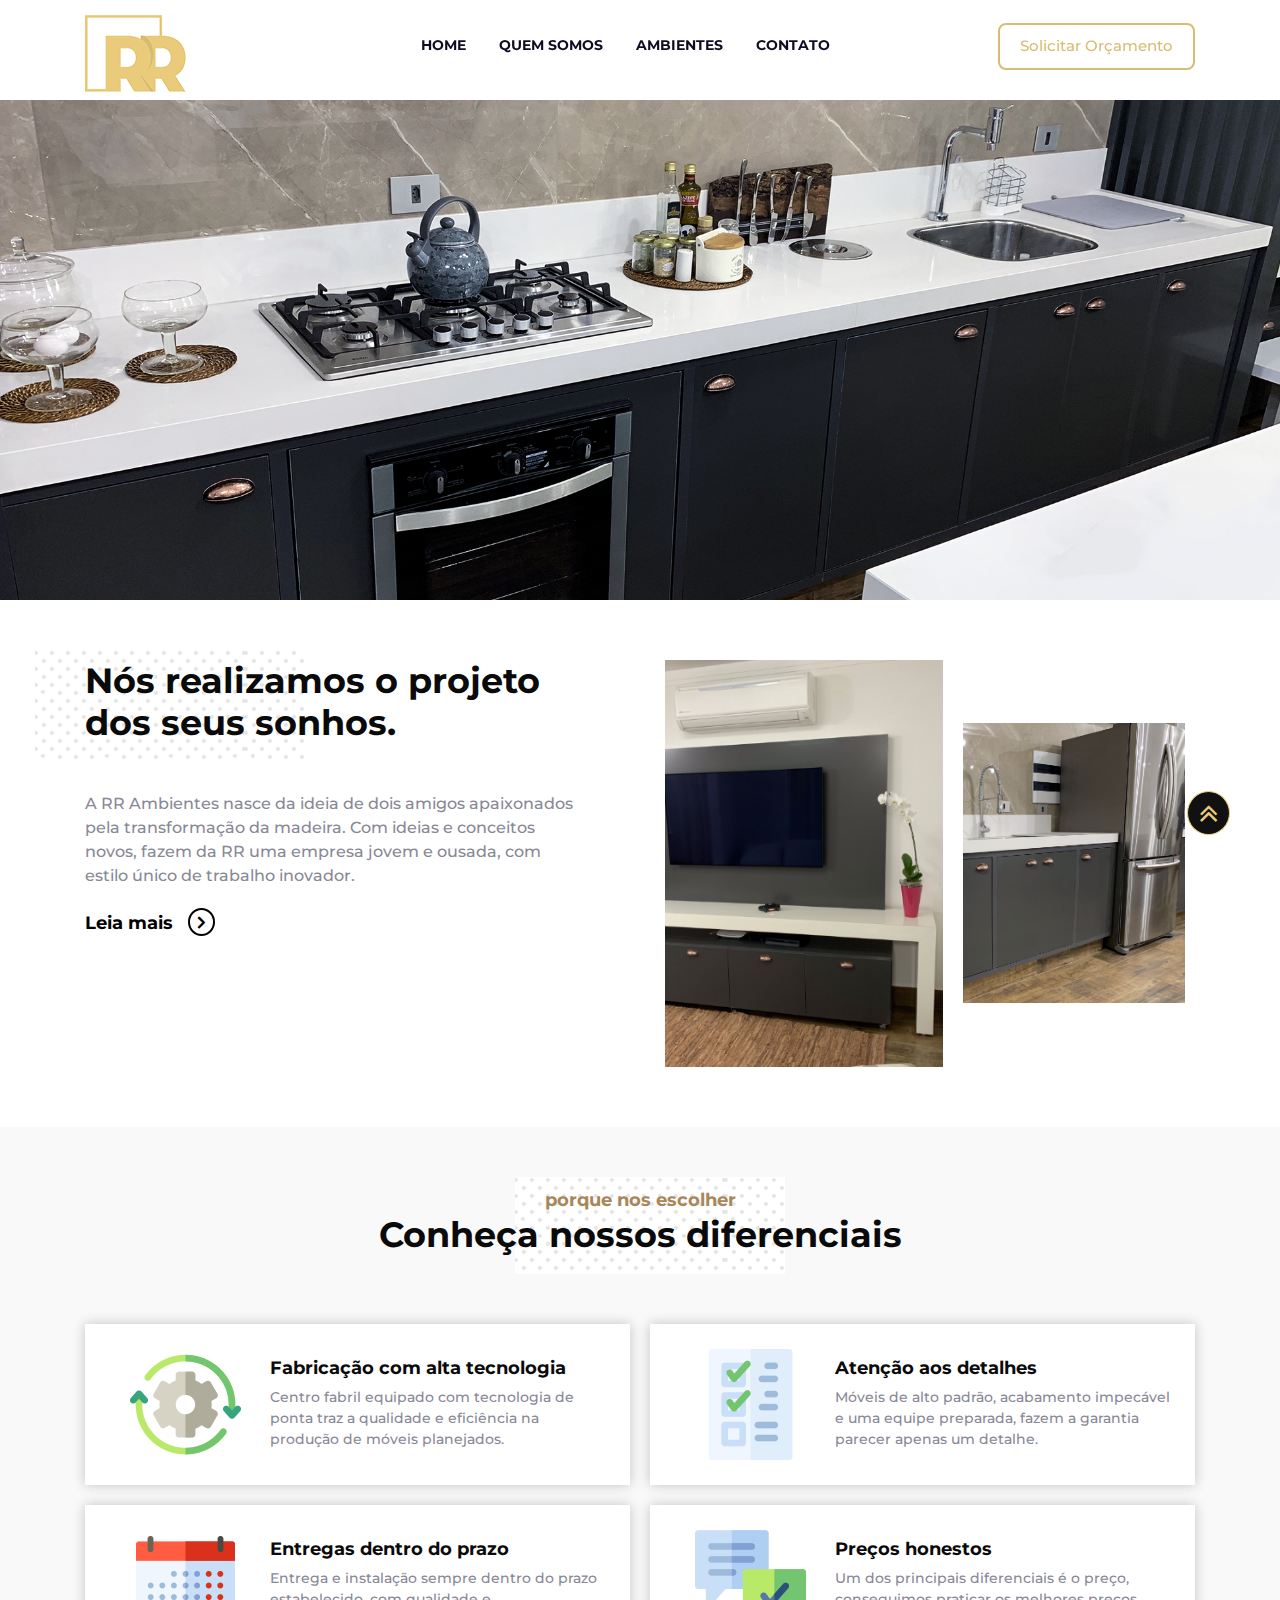
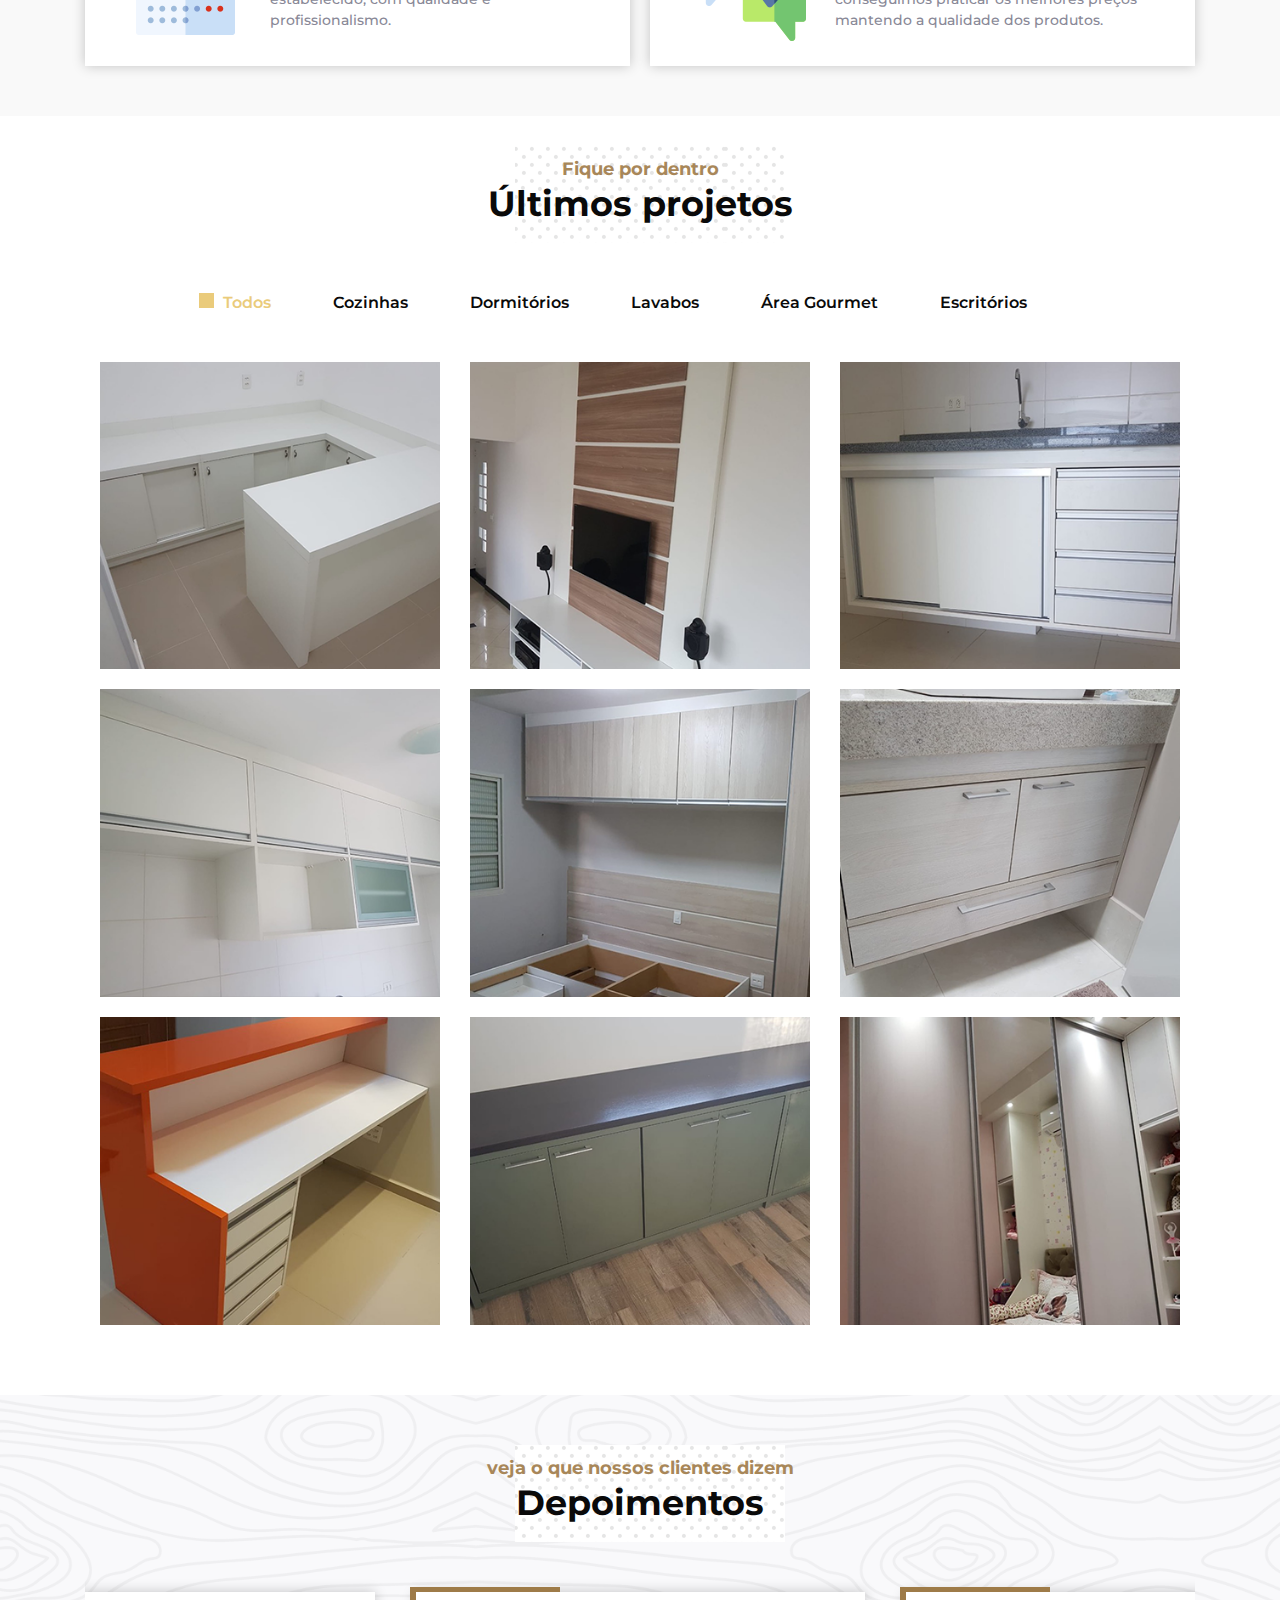
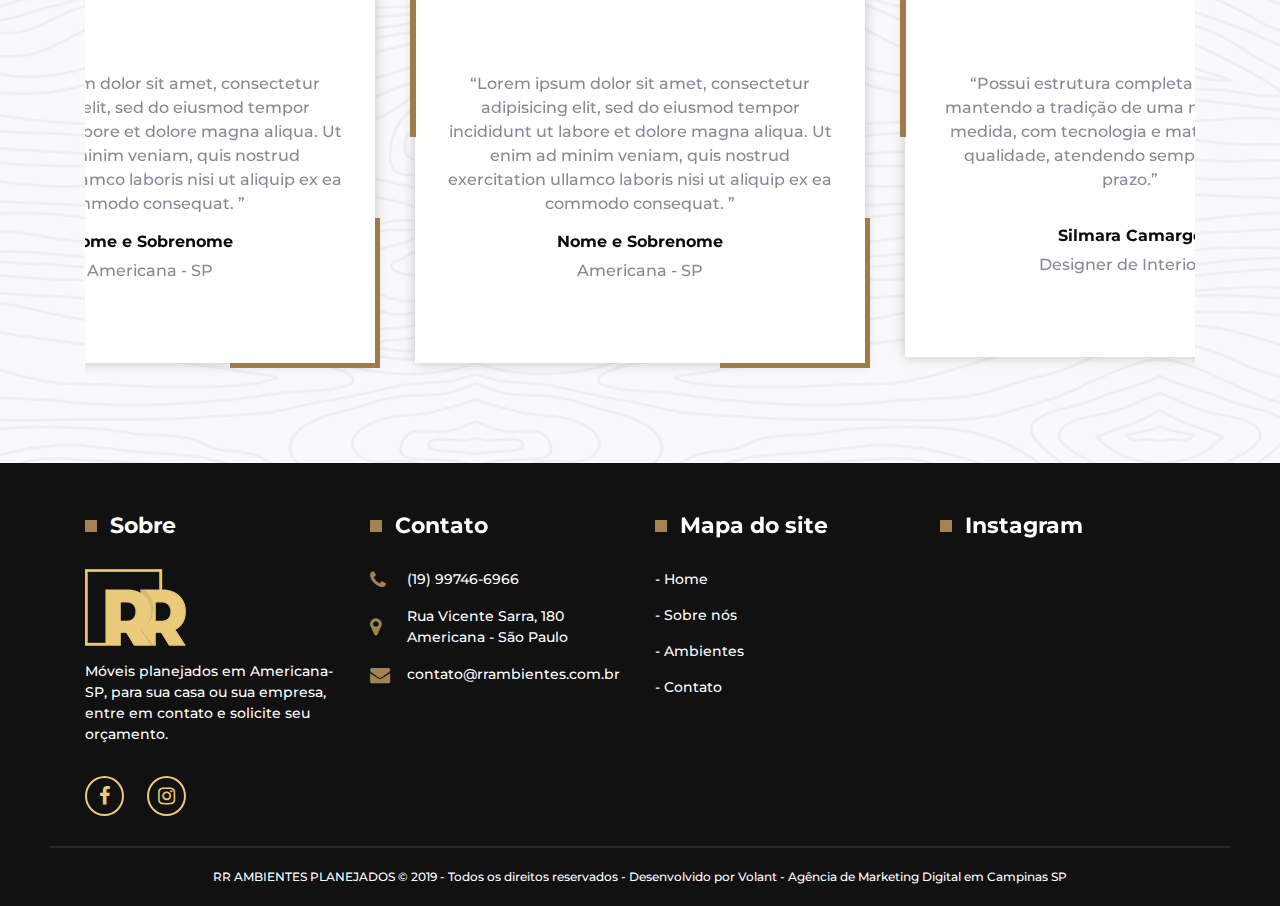
<file: index.html>
<!DOCTYPE html>
<html lang="en">
<head>
    <meta charset="UTF-8">
    <meta name="viewport" content="width=device-width, initial-scale=1">
    <title>Ambientes Designer Tanvir Hossain Tofan</title>
    <!-- Favicon -->
    <link rel="shortcut icon" href="assets/image/footer-logo.png">
    <!--=============  Link css ================-->
    <link rel="stylesheet" href="assets/css/bootstrap-4.css">
    <link rel="stylesheet" href="assets/css/slick.css">
    <link rel="stylesheet" href="assets/css/jquery.fancybox.min.css">
    <link rel="stylesheet" href="assets/css/font-awesome.min.css">
    <link rel="stylesheet" href="assets/css/style.css">
    <link rel="stylesheet" href="assets/css/responsive.css">
    <!--============= End Link css ================-->
</head>
<body>
    <div class="mobile_menu_shade"></div>
    <div class="offcanvas_menu_area">
        <div class="offcanvas-menu-close">X</div>
            <ul>
                <li><a href="#">home</a></li>
                <li><a href="about-page.html">quem somos</a></li>
                <li><a href="ambientes.html">ambientes</a></li>
                <li><a href="Contact.html">contato</a></li>
            </ul>
            <div class="off-header_btn">
                <a href="#">Solicitar Orçamento</a>
            </div>
    </div>
    <header id="header_area">
        <div class="menu_stiky_area">
            <div class="container">
                <div class="row">
                    <div class="col-lg-3 col-md-12">
                        <div class="logo">
                            <a href="index.html"><img src="assets/image/footer-logo.png" alt=""></a>
                        </div>
                        <div class="menu_toggle">
                            <span></span>
                            <span></span>
                            <span></span>
                        </div>
                    </div>
                    <div class="col-md-6">
                        <div class="menu_area">
                            <ul>
                                <li><a href="#">home</a></li>
                                <li><a href="about-page.html">quem somos</a></li>
                                <li><a href="ambientes.html">ambientes</a></li>
                                <li><a href="Contact.html">contato</a></li>
                            </ul>
                        </div>
                    </div>
                    <div class="col-md-3">
                        <div class="header_btn">
                            <a href="#">Solicitar Orçamento</a>
                        </div>
                    </div>
                </div>
            </div>
        </div>
    </header> 
   <!--============= 
        Header End 
    =================-->
    <div class="hero_area" style="background-image: url(assets/image/hero.png);background-position: center;background-size: cover;">
        <div class="container">
            <div class="row">

            </div>
        </div>
    </div>
   <!--============= 
        hero_area End 
    =================-->
    <div class="about_content_text">
        <div class="container">
            <div class="row">
                <div class="col-md-6">
                    <div class="about_text_single_item">
                        <div class="section_title">
                            <h2>Nós realizamos o projeto <br>
                                dos seus sonhos.</h2>
                        </div>
                        <p>A RR Ambientes nasce da ideia de dois amigos apaixonados pela transformação da madeira. Com ideias e conceitos novos,  fazem da RR uma empresa jovem
                                e ousada, com estilo único de
                                trabalho inovador. </p>
                        <a href="#">Leia mais <i class="fa fa-angle-right"></i></a>
                    </div>
                </div>
                <div class="col-md-6">
                    <div class="about_single_img_inner">
                        <div class="about_img_item">
                            <img src="assets/image/about-img.png" alt="">
                        </div>
                        <div class="about_img_item">
                            <img src="assets/image/about-img1.png" alt="">
                        </div>
                    </div>
                </div>
            </div>
        </div>
    </div>
    <!--============= 
    about_content End 
    =================-->
    <div class="servics_section_area">
        <div class="container">
            <div class="row">
                <div class="col-md-6 m-auto text-center">
                    <div class="section_title">
                        <p>porque nos escolher</p>
                        <h2>Conheça nossos diferenciais</h2>
                    </div>
                </div>
            </div>
            <div class="grid_content_wrapper">
                <div class="grid_single_item">
                    <div class="grid_img_item">
                        <img src="assets/image/servics-icon-1.png" alt="">
                    </div>
                    <div class="grid_text_item">
                        <h4>Fabricação com alta tecnologia</h4>
                        <p>Centro fabril equipado com tecnologia de ponta traz a qualidade e eficiência na produção de móveis planejados.</p>
                    </div>
                </div>
                <div class="grid_single_item">
                    <div class="grid_img_item">
                        <img src="assets/image/servics-icon-2.png" alt="">
                    </div>
                    <div class="grid_text_item">
                        <h4>Atenção aos detalhes</h4>
                        <p>Móveis de alto padrão, acabamento impecável e uma equipe preparada, fazem a garantia parecer apenas um detalhe.</p>
                    </div>
                </div>
                <div class="grid_single_item">
                    <div class="grid_img_item">
                        <img src="assets/image/servics-icon-3.png" alt="">
                    </div>
                    <div class="grid_text_item">
                        <h4>Entregas dentro do prazo</h4>
                        <p>Entrega e instalação sempre dentro do prazo estabelecido, com qualidade e profissionalismo.</p>
                    </div>
                </div>
                <div class="grid_single_item">
                    <div class="grid_img_item">
                        <img src="assets/image/servics-icon-4.png" alt="">
                    </div>
                    <div class="grid_text_item">
                        <h4>Preços honestos</h4>
                        <p>Um dos principais diferenciais é o preço, conseguimos praticar os melhores preços mantendo a qualidade dos produtos.</p>
                    </div>
                </div>
            </div>
        </div>
    </div>
    <!--============= 
    servics_section End 
    =================-->
    <div class="project_area">
        <div class="container">
            <div class="row">
                <div class="col-md-6 m-auto text-center">
                    <div class="section_title">
                        <p>Fique por dentro</p>
                        <h2>Últimos projetos</h2>
                    </div>
                </div>
            </div>
            <div class="project_tab_area">
                <div class="tabs_area">
                    <div class="tabs_heading">
                          <ul class="nav nav-tabs" role="tablist">
                            <li class="nav-item">
                            <a class="nav-link active" data-toggle="tab" href="#tabs1">Todos</a>
                            </li>
                            <li class="nav-item">
                            <a class="nav-link" data-toggle="tab" href="#tabs2">Cozinhas</a>
                            </li>
                            <li class="nav-item">
                            <a class="nav-link" data-toggle="tab" href="#tabs3">Dormitórios</a>
                            </li>
                            <li class="nav-item">
                            <a class="nav-link" data-toggle="tab" href="#tabs4">Lavabos</a>
                            </li>
                            <li class="nav-item">
                            <a class="nav-link" data-toggle="tab" href="#tabs5">Área Gourmet</a>
                            </li>
                            <li class="nav-item">
                            <a class="nav-link" data-toggle="tab" href="#tabs6">Escritórios</a>
                            </li>
                        </ul>
                    </div>
                    <div class="tab-content">
                        <div id="tabs1" class="container tab-pane active">
                            <div class="tab_body_content_item_img">
                                <div class="row">
                                    <div class="col-md-4">
                                        <div class="tab_img_item">
                                            <a data-fancybox="gallaery" href="assets/image/project-img-1.png">
                                                <img src="assets/image/project-img-1.png" alt="">
                                            </a>
                                        </div>                   
                                    </div>
                                    <div class="col-md-4">
                                        <div class="tab_img_item">
                                            <a data-fancybox="gallaery" href="assets/image/project-img-2.png">
                                                <img src="assets/image/project-img-2.png" alt="">
                                            </a>
                                        </div>                   
                                    </div>
                                    <div class="col-md-4">
                                        <div class="tab_img_item">
                                            <a data-fancybox="gallaery" href="assets/image/project-img-3.png">
                                                <img src="assets/image/project-img-3.png" alt="">
                                            </a>
                                        </div>                   
                                    </div>
                                    <div class="col-md-4">
                                        <div class="tab_img_item">
                                            <a data-fancybox="gallaery" href="assets/image/project-img-4.png">
                                                <img src="assets/image/project-img-4.png" alt="">
                                            </a>
                                        </div>                   
                                    </div>
                                    <div class="col-md-4">
                                        <div class="tab_img_item">
                                            <a data-fancybox="gallaery" href="assets/image/project-img-5.png">
                                                <img src="assets/image/project-img-5.png" alt="">
                                            </a>
                                        </div>                   
                                    </div>
                                    <div class="col-md-4">
                                        <div class="tab_img_item">
                                            <a data-fancybox="gallaery" href="assets/image/project-img-6.png">
                                                <img src="assets/image/project-img-6.png" alt="">
                                            </a>
                                        </div>                   
                                    </div>
                                    <div class="col-md-4">
                                        <div class="tab_img_item">
                                            <a data-fancybox="gallaery" href="assets/image/project-img-7.png">
                                                <img src="assets/image/project-img-7.png" alt="">
                                            </a>
                                        </div>                   
                                    </div>
                                    <div class="col-md-4">
                                        <div class="tab_img_item">
                                            <a data-fancybox="gallaery" href="assets/image/project-img-8.png">
                                                <img src="assets/image/project-img-8.png" alt="">
                                            </a>
                                        </div>                   
                                    </div>
                                    <div class="col-md-4">
                                        <div class="tab_img_item">
                                            <a data-fancybox="gallaery" href="assets/image/project-img-9.png">
                                                <img src="assets/image/project-img-9.png" alt="">
                                            </a>
                                        </div>                   
                                    </div>
                                </div>
                            </div>
                        </div>
                        <div id="tabs2" class="container tab-pane fade">
                            <div class="tab_body_content_item_img">
                                <div class="row">
                                    <div class="col-md-4">
                                        <div class="tab_img_item">
                                            <a data-fancybox="gallaery" href="assets/image/project-img-2.png">
                                                <img src="assets/image/project-img-2.png" alt="">
                                            </a>
                                        </div>                   
                                    </div>
                                    <div class="col-md-4">
                                        <div class="tab_img_item">
                                            <a data-fancybox="gallaery" href="assets/image/project-img-6.png">
                                                <img src="assets/image/project-img-6.png" alt="">
                                            </a>
                                        </div>                   
                                    </div>
                                    <div class="col-md-4">
                                        <div class="tab_img_item">
                                            <a data-fancybox="gallaery" href="assets/image/project-img-7.png">
                                                <img src="assets/image/project-img-7.png" alt="">
                                            </a>
                                        </div>                   
                                    </div>
                                    <div class="col-md-4">
                                        <div class="tab_img_item">
                                            <a data-fancybox="gallaery" href="assets/image/project-img-8.png">
                                                <img src="assets/image/project-img-8.png" alt="">
                                            </a>
                                        </div>                   
                                    </div>
                                    <div class="col-md-4">
                                        <div class="tab_img_item">
                                            <a data-fancybox="gallaery" href="assets/image/project-img-9.png">
                                                <img src="assets/image/project-img-9.png" alt="">
                                            </a>
                                        </div>                   
                                    </div>
                                </div>
                            </div>
                        </div>
                        <div id="tabs3" class="container tab-pane fade">
                            <div class="tab_body_content_item_img">
                                <div class="row">
                                    <div class="col-md-4">
                                        <div class="tab_img_item">
                                            <a data-fancybox="gallaery" href="assets/image/project-img-8.png">
                                                <img src="assets/image/project-img-8.png" alt="">
                                            </a>
                                        </div>                   
                                    </div>
                                    <div class="col-md-4">
                                        <div class="tab_img_item">
                                            <a data-fancybox="gallaery" href="assets/image/project-img-9.png">
                                                <img src="assets/image/project-img-9.png" alt="">
                                            </a>
                                        </div>                   
                                    </div>
                                </div>
                            </div>
                        </div>
                        <div id="tabs4" class="container tab-pane fade">
                            <div class="tab_body_content_item_img">
                                <div class="row">
                                    <div class="col-md-4">
                                        <div class="tab_img_item">
                                            <a data-fancybox="gallaery" href="assets/image/project-img-1.png">
                                                <img src="assets/image/project-img-1.png" alt="">
                                            </a>
                                        </div>                   
                                    </div>
                                    <div class="col-md-4">
                                        <div class="tab_img_item">
                                            <a data-fancybox="gallaery" href="assets/image/project-img-6.png">
                                                <img src="assets/image/project-img-6.png" alt="">
                                            </a>
                                        </div>                   
                                    </div>
                                </div>
                            </div>
                        </div>
                        <div id="tabs5" class="container tab-pane fade">
                            <div class="tab_body_content_item_img">
                                <div class="row">
                                    <div class="col-md-4">
                                        <div class="tab_img_item">
                                            <a data-fancybox="gallaery" href="assets/image/project-img-5.png">
                                                <img src="assets/image/project-img-5.png" alt="">
                                            </a>
                                        </div>                   
                                    </div>
                                    <div class="col-md-4">
                                        <div class="tab_img_item">
                                            <a data-fancybox="gallaery" href="assets/image/project-img-6.png">
                                                <img src="assets/image/project-img-6.png" alt="">
                                            </a>
                                        </div>                   
                                    </div>
                                </div>
                            </div>
                        </div>
                        <div id="tabs6" class="container tab-pane fade">
                            <div class="tab_body_content_item_img">
                                <div class="row">
                                    <div class="col-md-4">
                                        <div class="tab_img_item">
                                            <a data-fancybox="gallaery" href="assets/image/project-img-1.png">
                                                <img src="assets/image/project-img-6.png" alt="">
                                            </a>
                                        </div>                   
                                    </div>
                                </div>
                            </div>
                        </div>
                    </div>
                </div>
            </div>
        </div>
    </div> 
    <!--============= 
    project_area End 
    =================-->
    <div class="slider_area" style="background-image: url(assets/image/slider-bg.png);background-position: center;background-size: cover;">
        <div class="container">
            <div class="row">
                <div class="col-md-6 m-auto text-center">
                    <div class="section_title">
                        <p>veja o que nossos clientes dizem</p>
                        <h2>Depoimentos</h2>
                    </div>
                </div>
            </div>
            <div class="slider_wrapper">
                <div class="slider_inner">
                    <div class="slider_single_item">
                        <p>“Lorem ipsum dolor sit amet, consectetur adipisicing elit, sed do eiusmod tempor incididunt ut labore et dolore magna aliqua. Ut enim ad minim veniam, quis nostrud exercitation ullamco laboris nisi ut aliquip ex ea commodo consequat. ”</p>
                        <h4>Nome e Sobrenome</h4>
                        <span>Americana - SP</span>
                    </div>
                    <div class="slider_single_item">
                        <p>“Possui estrutura completa de serviços, mantendo a tradição de uma marcenaria sob medida, com tecnologia e matéria-prima de qualidade, atendendo sempre dentro do prazo.”</p><br>
                        <h4>Silmara Camargo</h4>
                        <span>Designer de Interiores</span>
                    </div>
                    <div class="slider_single_item">
                        <p>“Lorem ipsum dolor sit amet, consectetur adipisicing elit, sed do eiusmod tempor incididunt ut labore et dolore magna aliqua. Ut enim ad minim veniam, quis nostrud exercitation ullamco laboris nisi ut aliquip ex ea commodo consequat. ”</p>
                        <h4>Nome e Sobrenome</h4>
                        <span>Americana - SP</span>
                    </div>
                </div>
            </div>
        </div>
    </div>
    <!--============= 
    slider_area End 
    =================-->  
    <footer id="footer_area">
        <div class="footer_top_area">
            <div class="container">
                <div class="row">
                    <div class="col-lg-3 col-sm-6">
                        <div class="footer_content">
                            <div class="footer_title">
                                <h4>Sobre</h4>
                            </div>
                            <img src="assets/image/footer-logo.png" alt="">
                            <p>Móveis planejados em Americana-SP, para sua casa ou sua empresa, entre em contato e solicite seu orçamento.</p>
                            <div class="footer_social_btn">
                                <a href="#"><i class="fa fa-facebook"></i></a>
                                <a href="#"><i class="fa fa-instagram"></i></a>
                            </div>
                        </div>
                    </div>
                    <div class="col-lg-3 col-sm-6">
                        <div class="footer_contact">
                            <div class="footer_title">
                                <h4>Contato</h4>
                            </div>
                            <p><i class="fa fa-phone"></i>(19) 99746-6966</p>
                            <p><i class="fa fa-map-marker"></i> Rua Vicente Sarra, 180
                                Americana - São Paulo</p>
                            <p><i class="fa fa-envelope"></i>contato@rrambientes.com.br</p>
                        </div>
                    </div>
                    <div class="col-lg-3 col-sm-6">
                        <div class="footer_menu">
                            <div class="footer_title">
                                <h4>Mapa do site</h4>
                            </div>
                            <ul>
                                <li><a href="#">- Home</a></li>
                                <li><a href="#">- Sobre nós</a></li>
                                <li><a href="#">- Ambientes</a></li>
                                <li><a href="#">- Contato</a></li>
                            </ul>
                        </div>
                    </div>
                    <div class="col-lg-3 col-sm-6">
                        <div class="footer_instagram">
                            <div class="footer_title">
                                <h4>Instagram</h4>
                            </div>
                            <div class="instagram_photo">

                            </div>
                        </div>
                    </div>
                </div>
            </div>
        </div>
        <div class="footer_copyright_area">
            <div class="container">
                <div class="copyright_content text-center">
                    <p>RR AMBIENTES PLANEJADOS © 2019 - <a href="#">Todos os direitos reservados</a> - <a href="#">Desenvolvido por Volant</a> - Agência de Marketing Digital em Campinas SP</p>
                </div>
            </div>
        </div>
    </footer>
    <div class="top_up">
        <i class="fa fa-angle-double-up"></i>
    </div>
    <!--============= 
    Footer End 
    =================-->

    <!--++++++++js link +++++++++-->
    <script type="text/javascript" src="assets/js/jquery-3.js"></script>
    <script type="text/javascript" src="assets/js/bootstrap-4.js"></script>
    <script type="text/javascript" src="assets/js/popper.js"></script>
    <script type="text/javascript" src="assets/js/slick.min.js"></script>
    <script type="text/javascript" src="assets/js/jquery.fancybox.min.js"></script>
    <script type="text/javascript" src="assets/js/custom.js"></script>
    <!--++++js end ++++++-->
</body>
</html>
</file>
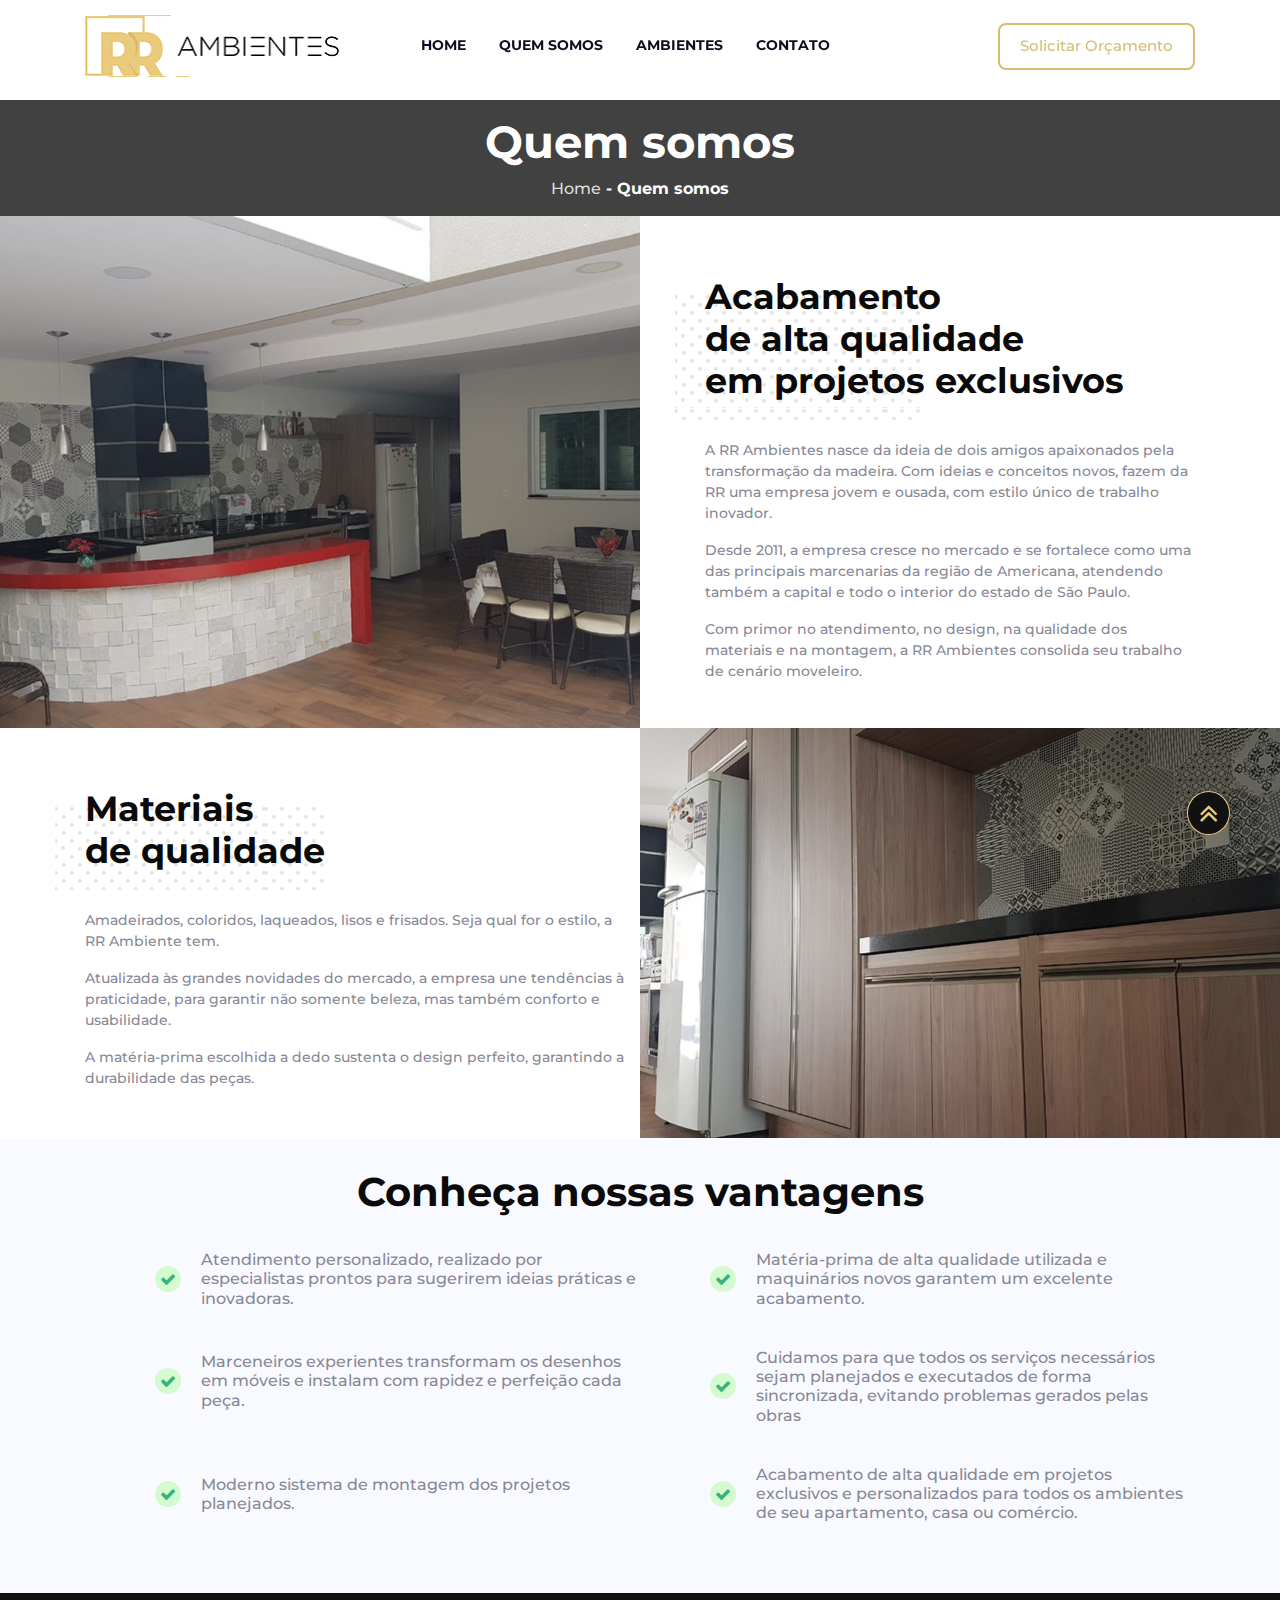
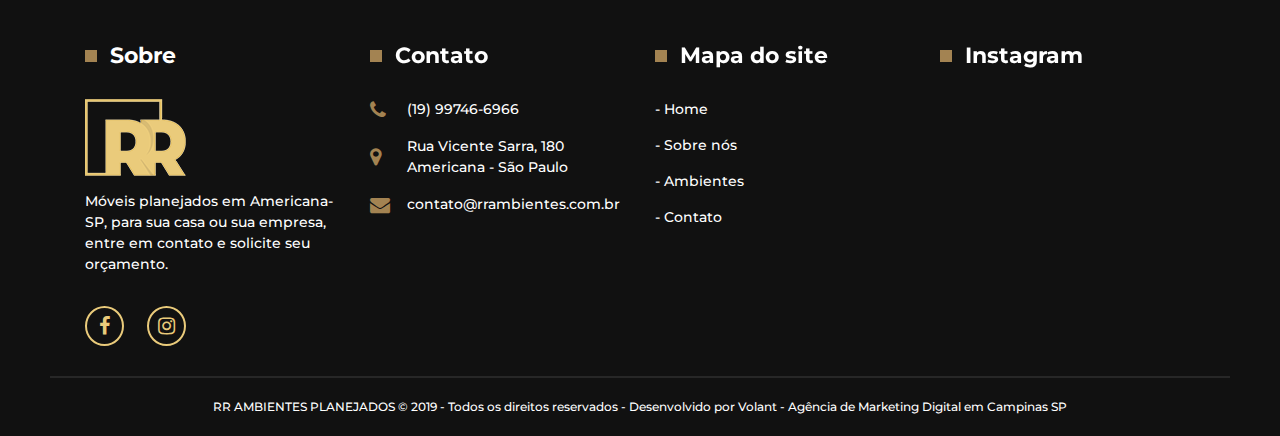
<file: about-page.html>
<!DOCTYPE html>
<html lang="en">
<head>
    <meta charset="UTF-8">
    <meta name="viewport" content="width=device-width, initial-scale=1">
    <title>Ambientes About-page Designer Tanvir Hossain Tofan</title>
    <!-- Favicon -->
    <link rel="shortcut icon" href="assets/image/footer-logo.png">
    <!--=============  Link css ================-->
    <link rel="stylesheet" href="assets/css/bootstrap-4.css">
    <link rel="stylesheet" href="assets/css/slick.css">
    <link rel="stylesheet" href="assets/css/jquery.fancybox.min.css">
    <link rel="stylesheet" href="assets/css/font-awesome.min.css">
    <link rel="stylesheet" href="assets/css/style.css">
    <link rel="stylesheet" href="assets/css/responsive.css">
    <!--============= End Link css ================-->
</head>
<body>
    <div class="mobile_menu_shade"></div>
    <div class="offcanvas_menu_area">
        <div class="offcanvas-menu-close">X</div>
            <ul>
                <li><a href="#">home</a></li>
                <li><a href="#">quem somos</a></li>
                <li><a href="#">ambientes</a></li>
                <li><a href="#">contato</a></li>
            </ul>
        <div class="off-header_btn">
            <a href="#">Solicitar Orçamento</a>
        </div>
    </div>
    <header id="header_area">
        <div class="menu_stiky_area">
            <div class="container">
                <div class="row">
                    <div class="col-lg-3 col-md-12">
                        <div class="logo">
                            <a href="index.html"><img src="assets/image/logo.png" alt=""></a>
                        </div>
                        <div class="menu_toggle">
                            <span></span>
                            <span></span>
                            <span></span>
                        </div>
                    </div>
                    <div class="col-md-6">
                        <div class="menu_area">
                            <ul>
                                <li><a href="#">home</a></li>
                                <li><a href="#">quem somos</a></li>
                                <li><a href="#">ambientes</a></li>
                                <li><a href="#">contato</a></li>
                            </ul>
                        </div>
                    </div>
                    <div class="col-md-3">
                        <div class="header_btn">
                            <a href="#">Solicitar Orçamento</a>
                        </div>
                    </div>
                </div>
            </div>
        </div>
    </header> 
   <!--============= 
        Header End 
    =================-->
    <div class="breadcump_area">
        <div class="container">
            <div class="row">
                <div class="col-md-6 m-auto text-center">
                    <div class="breadcump_content">
                        <h2>Quem somos</h2>
                        <p><a href="index.html">Home</a> - Quem somos</p>
                    </div>
                </div>
            </div>
        </div>
    </div>
   <!--============= 
        breadcump End 
    =================-->
    <div class="hero_benifics_area">
        <div class="image_content_section left">
            <div class="container">
                <div class="hero_benifics_wrapper">
                    <div class="hero_benifics_item_img" style="background:url(assets/image/about-page-hero-img-2.png);background-size: cover;background-position: center center"></div>
                    <div class="row">
                        <div class="col-md-6">
                            <div class="image_hight">

                            </div>
                        </div>
                        <div class="col-md-6">
                            <div class="hero_benifics_item">
                                <div class="about_section_title">
                                    <h2>Acabamento <br>
                                        de alta qualidade <br>
                                        em projetos exclusivos</h2>
                                </div>
                                <div class="hero_benifics_content">
                                        <p>A RR Ambientes nasce da ideia de dois amigos apaixonados pela transformação da madeira. Com ideias e conceitos novos,  fazem da RR uma empresa jovem e ousada, com estilo único de trabalho inovador.</p>

                                        <p> Desde 2011, a empresa cresce no mercado e se fortalece como uma das principais marcenarias da região de Americana, atendendo também a capital e todo o interior do estado de São Paulo.</p>
                                                
                                        <p>Com primor no atendimento, no design, na qualidade dos materiais e na montagem, a RR Ambientes consolida seu trabalho de cenário moveleiro.</p>
                                </div>
                            </div>
                        </div>
                    </div>     
                </div>
            </div>
        </div>
        <div class="image_content_section right">
            <div class="container">
                <div class="hero_benifics_wrapper">
                    <div class="hero_benifics_item_img" style="background:url(assets/image/about-page-hero-img-1.png);background-size: cover;background-position: center center"></div>
                    <div class="row">
                        <div class="col-md-6">
                            <div class="image_hight">

                            </div>
                        </div>
                        <div class="col-md-6">
                            <div class="hero_benifics_item">
                                <div class="about_section_title">
                                    <h2>Materiais <br>
                                        de qualidade</h2>
                                </div>
                                <div class="hero_benifics_content">
                                        <p>Amadeirados, coloridos, laqueados, lisos e frisados. Seja qual for o estilo, a RR Ambiente tem.</p>

                                        <p>Atualizada às grandes novidades do mercado, a empresa une tendências à praticidade, para garantir não somente beleza, mas também conforto e usabilidade.</p>
                                                
                                        <p>A matéria-prima escolhida a dedo sustenta o design perfeito, garantindo a durabilidade das peças.</p>
                                </div>
                            </div>
                        </div>
                    </div>     
                </div>
            </div>
        </div>
    </div> 
   <!--============= 
    hero_benifics_area End 
    =================-->
    <div class="vantagens_list_area">
        <div class="container">
            <div class="vantagens_list_title text-center">
                <h2>Conheça nossas vantagens</h2>
            </div>
            <div class="vantagens_list_inner">
                <ul>
                    <li><p><i class="fa fa-check"></i>Atendimento personalizado, realizado por especialistas prontos para sugerirem ideias práticas e inovadoras.</p></li>
                    <li><p><i class="fa fa-check"></i>Matéria-prima de alta qualidade utilizada e maquinários novos garantem um 
                        excelente acabamento.</p></li>
                    <li><p><i class="fa fa-check"></i>Marceneiros experientes transformam os desenhos em móveis e instalam com rapidez e perfeição cada peça.</p></li>
                    <li><p><i class="fa fa-check"></i>Cuidamos para que todos os serviços necessários sejam planejados e executados de forma sincronizada, evitando problemas  gerados pelas obras</p></li>
                    <li><p><i class="fa fa-check"></i>Moderno sistema de montagem dos projetos planejados.</p></li>
                    <li><p><i class="fa fa-check"></i>Acabamento de alta qualidade em projetos exclusivos e personalizados para todos os ambientes de seu apartamento,
                        casa ou comércio. </p></li>
                </ul>
            </div>
        </div>
    </div>
    <!--============= 
    vantagens_list End 
    =================-->  
    <footer id="footer_area">
        <div class="footer_top_area">
            <div class="container">
                <div class="row">
                    <div class="col-lg-3 col-sm-6">
                        <div class="footer_content">
                            <div class="footer_title">
                                <h4>Sobre</h4>
                            </div>
                            <img src="assets/image/footer-logo.png" alt="">
                            <p>Móveis planejados em Americana-SP, para sua casa ou sua empresa, entre em contato e solicite seu orçamento.</p>
                            <div class="footer_social_btn">
                                <a href="#"><i class="fa fa-facebook"></i></a>
                                <a href="#"><i class="fa fa-instagram"></i></a>
                            </div>
                        </div>
                    </div>
                    <div class="col-lg-3 col-sm-6">
                        <div class="footer_contact">
                            <div class="footer_title">
                                <h4>Contato</h4>
                            </div>
                            <p><i class="fa fa-phone"></i>(19) 99746-6966</p>
                            <p><i class="fa fa-map-marker"></i> Rua Vicente Sarra, 180
                                Americana - São Paulo</p>
                            <p><i class="fa fa-envelope"></i>contato@rrambientes.com.br</p>
                        </div>
                    </div>
                    <div class="col-lg-3 col-sm-6">
                        <div class="footer_menu">
                            <div class="footer_title">
                                <h4>Mapa do site</h4>
                            </div>
                            <ul>
                                <li><a href="#">- Home</a></li>
                                <li><a href="#">- Sobre nós</a></li>
                                <li><a href="#">- Ambientes</a></li>
                                <li><a href="#">- Contato</a></li>
                            </ul>
                        </div>
                    </div>
                    <div class="col-lg-3 col-sm-6">
                        <div class="footer_instagram">
                            <div class="footer_title">
                                <h4>Instagram</h4>
                            </div>
                            <div class="instagram_photo">

                            </div>
                        </div>
                    </div>
                </div>
            </div>
        </div>
        <div class="footer_copyright_area">
            <div class="container">
                <div class="copyright_content text-center">
                    <p>RR AMBIENTES PLANEJADOS © 2019 - <a href="#">Todos os direitos reservados</a> - <a href="#">Desenvolvido por Volant</a> - Agência de Marketing Digital em Campinas SP</p>
                </div>
            </div>
        </div>
    </footer>
    <div class="top_up">
        <i class="fa fa-angle-double-up"></i>
    </div>
    <!--============= 
    Footer End 
    =================-->

    <!--++++++++js link +++++++++-->
    <script type="text/javascript" src="assets/js/jquery-3.js"></script>
    <script type="text/javascript" src="assets/js/bootstrap-4.js"></script>
    <script type="text/javascript" src="assets/js/popper.js"></script>
    <script type="text/javascript" src="assets/js/slick.min.js"></script>
    <script type="text/javascript" src="assets/js/jquery.fancybox.min.js"></script>
    <script type="text/javascript" src="assets/js/custom.js"></script>
    <!--++++js end ++++++-->
</body>
</html>
</file>
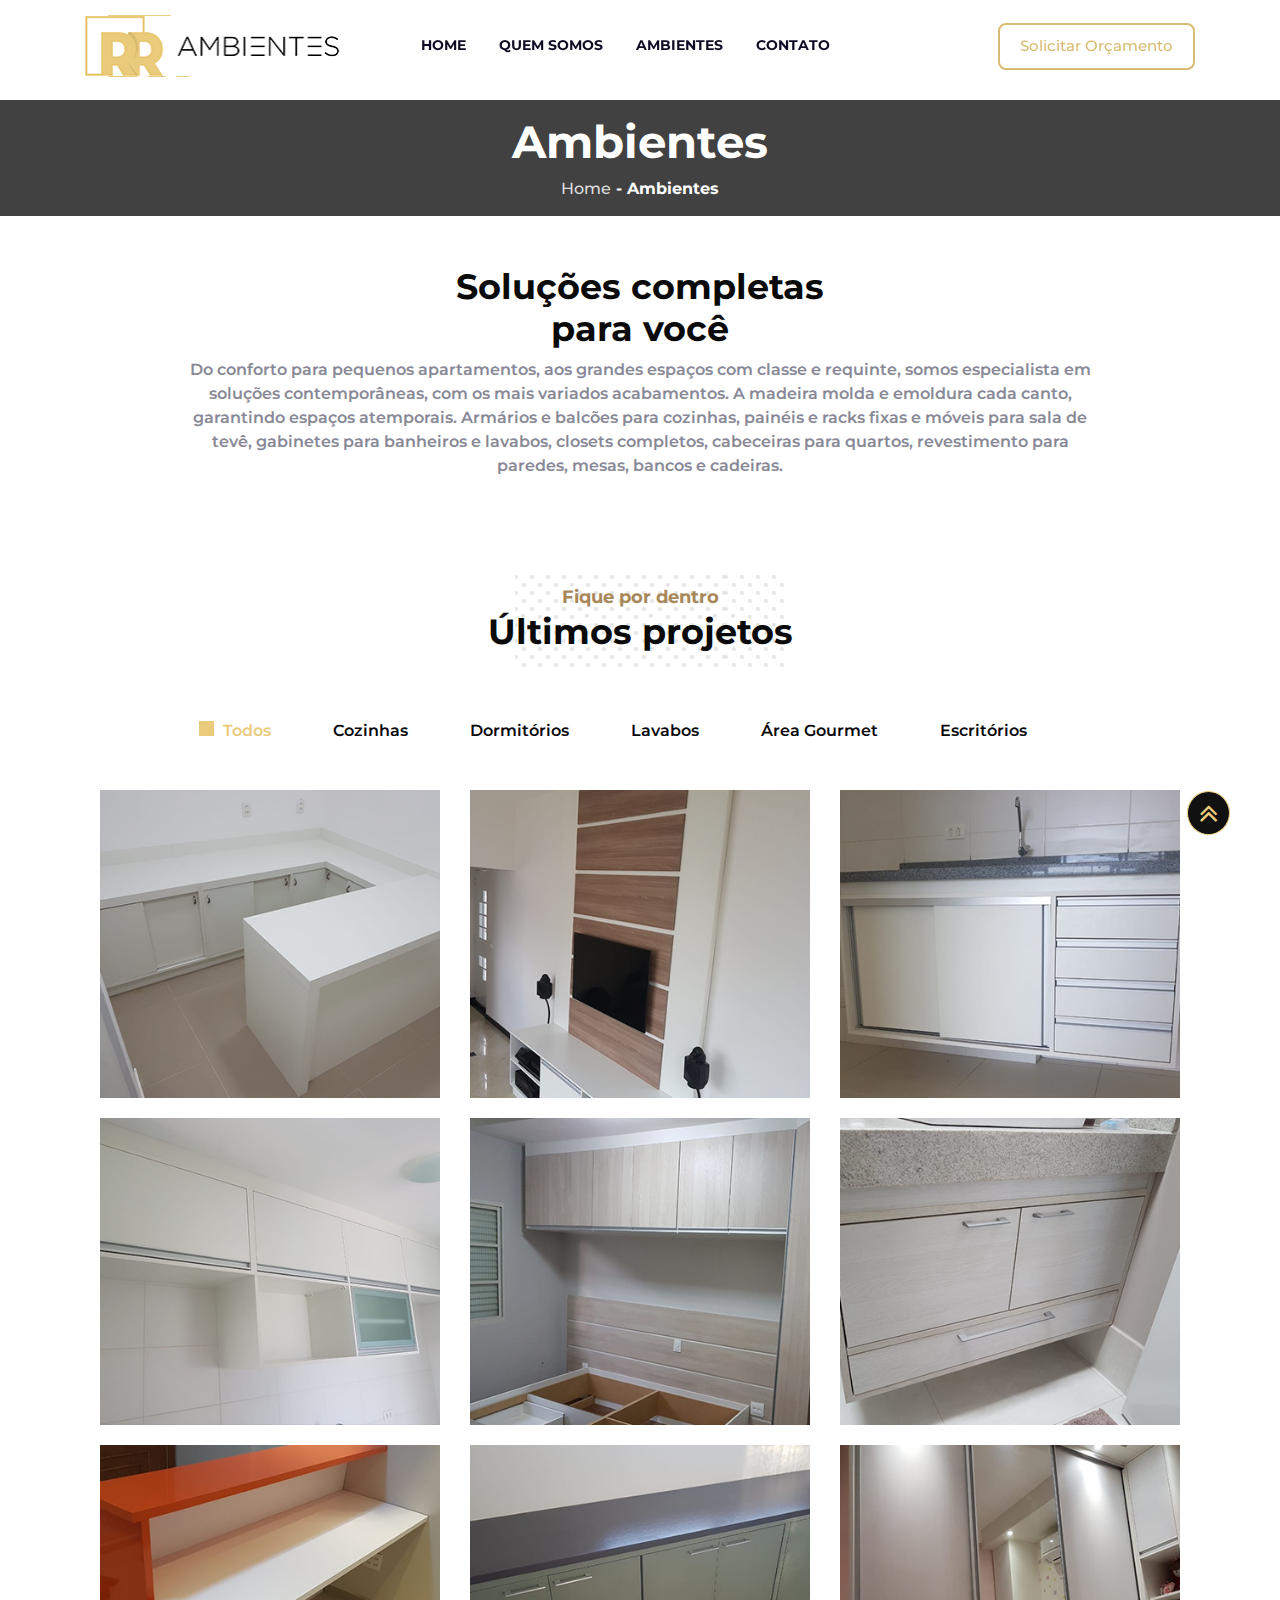
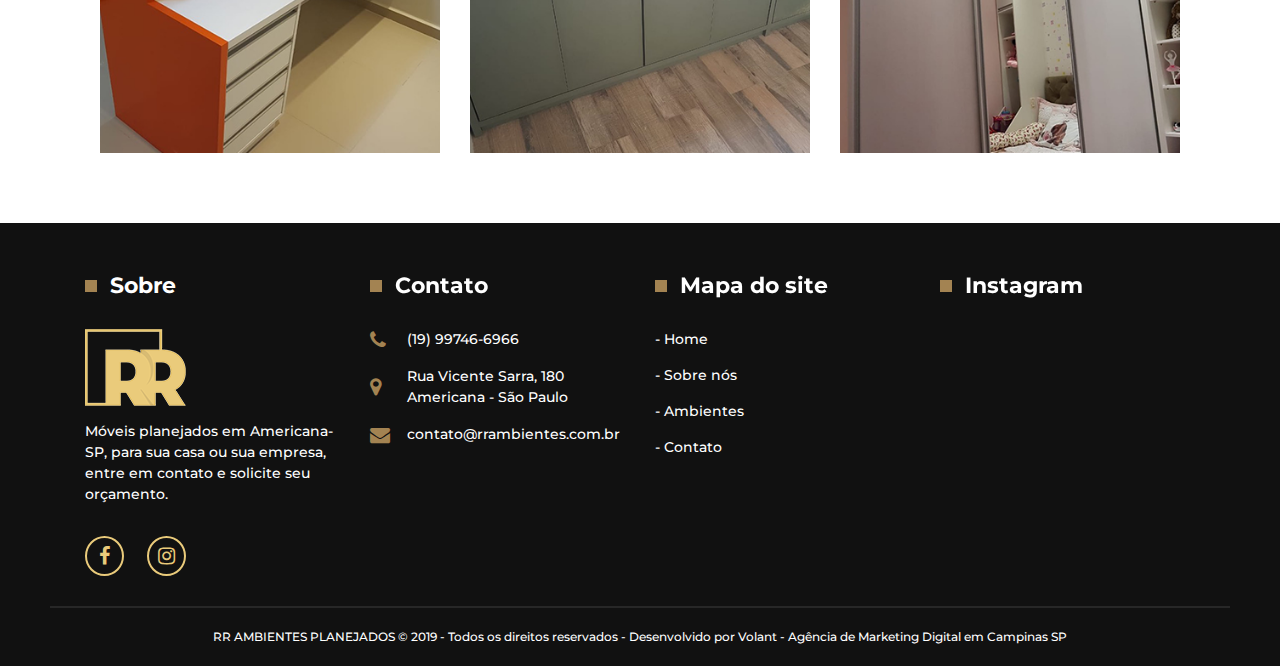
<file: ambientes.html>
<!DOCTYPE html>
<html lang="en">
<head>
    <meta charset="UTF-8">
    <meta name="viewport" content="width=device-width, initial-scale=1">
    <title>Ambientes Designer Tanvir Hossain Tofan</title>
    <!-- Favicon -->
    <link rel="shortcut icon" href="assets/image/footer-logo.png">
    <!--=============  Link css ================-->
    <link rel="stylesheet" href="assets/css/bootstrap-4.css">
    <link rel="stylesheet" href="assets/css/slick.css">
    <link rel="stylesheet" href="assets/css/jquery.fancybox.min.css">
    <link rel="stylesheet" href="assets/css/font-awesome.min.css">
    <link rel="stylesheet" href="assets/css/style.css">
    <link rel="stylesheet" href="assets/css/responsive.css">
    <!--============= End Link css ================-->
</head>
<body>
    <div class="mobile_menu_shade"></div>
    <div class="offcanvas_menu_area">
        <div class="offcanvas-menu-close">X</div>
            <ul>
                <li><a href="#">home</a></li>
                <li><a href="#">quem somos</a></li>
                <li><a href="#">ambientes</a></li>
                <li><a href="#">contato</a></li>
            </ul>
        <div class="off-header_btn">
            <a href="#">Solicitar Orçamento</a>
        </div>
    </div>
    <header id="header_area">
        <div class="menu_stiky_area">
            <div class="container">
                <div class="row">
                    <div class="col-lg-3 col-md-12">
                        <div class="logo">
                            <a href="index.html"><img src="assets/image/logo.png" alt=""></a>
                        </div>
                        <div class="menu_toggle">
                            <span></span>
                            <span></span>
                            <span></span>
                        </div>
                    </div>
                    <div class="col-md-6">
                        <div class="menu_area">
                            <ul>
                                <li><a href="#">home</a></li>
                                <li><a href="#">quem somos</a></li>
                                <li><a href="#">ambientes</a></li>
                                <li><a href="#">contato</a></li>
                            </ul>
                        </div>
                    </div>
                    <div class="col-md-3">
                        <div class="header_btn">
                            <a href="#">Solicitar Orçamento</a>
                        </div>
                    </div>
                </div>
            </div>
        </div>
    </header> 
   <!--============= 
        Header End 
    =================-->
    <div class="breadcump_area">
        <div class="container">
            <div class="row">
                <div class="col-md-6 m-auto text-center">
                    <div class="breadcump_content">
                        <h2>Ambientes</h2>
                        <p><a href="index.html">Home</a> - Ambientes </p>
                    </div>
                </div>
            </div>
        </div>
    </div>
   <!--============= 
        breadcump End 
    =================-->
    <div class="ambientes_content_area">
        <div class="container">
            <div class="row">
                <div class="col-md-10 m-auto text-center">
                    <div class="ambientes_content_text">
                        <h2>Soluções completas <br>
                            para você</h2>
                        <p>Do conforto para pequenos apartamentos, aos grandes espaços com classe e requinte, somos especialista em soluções contemporâneas, com os mais variados acabamentos. A madeira molda e emoldura cada canto, 
                                garantindo espaços atemporais. Armários e balcões para cozinhas, painéis e racks fixas e 
                                móveis para sala de tevê, gabinetes para banheiros e lavabos, closets completos, 
                                cabeceiras para quartos, revestimento para paredes, mesas, bancos e cadeiras. </p>
                    </div>
                </div>
            </div>
        </div>
    </div>
    <!--============= 
    ambientes_content End 
    =================-->
    <div class="project_area">
        <div class="container">
            <div class="row">
                <div class="col-md-6 m-auto text-center">
                    <div class="section_title">
                        <p>Fique por dentro</p>
                        <h2>Últimos projetos</h2>
                    </div>
                </div>
            </div>
            <div class="project_tab_area">
                <div class="tabs_area">
                    <div class="tabs_heading">
                          <ul class="nav nav-tabs" role="tablist">
                            <li class="nav-item">
                            <a class="nav-link active" data-toggle="tab" href="#tabs1">Todos</a>
                            </li>
                            <li class="nav-item">
                            <a class="nav-link" data-toggle="tab" href="#tabs2">Cozinhas</a>
                            </li>
                            <li class="nav-item">
                            <a class="nav-link" data-toggle="tab" href="#tabs3">Dormitórios</a>
                            </li>
                            <li class="nav-item">
                            <a class="nav-link" data-toggle="tab" href="#tabs4">Lavabos</a>
                            </li>
                            <li class="nav-item">
                            <a class="nav-link" data-toggle="tab" href="#tabs5">Área Gourmet</a>
                            </li>
                            <li class="nav-item">
                            <a class="nav-link" data-toggle="tab" href="#tabs6">Escritórios</a>
                            </li>
                        </ul>
                    </div>
                    <div class="tab-content">
                        <div id="tabs1" class="container tab-pane active">
                            <div class="tab_body_content_item_img">
                                <div class="row">
                                    <div class="col-md-4">
                                        <div class="tab_img_item">
                                            <a data-fancybox="gallaery" href="assets/image/project-img-1.png">
                                                <img src="assets/image/project-img-1.png" alt="">
                                            </a>
                                        </div>                   
                                    </div>
                                    <div class="col-md-4">
                                        <div class="tab_img_item">
                                            <a data-fancybox="gallaery" href="assets/image/project-img-2.png">
                                                <img src="assets/image/project-img-2.png" alt="">
                                            </a>
                                        </div>                   
                                    </div>
                                    <div class="col-md-4">
                                        <div class="tab_img_item">
                                            <a data-fancybox="gallaery" href="assets/image/project-img-3.png">
                                                <img src="assets/image/project-img-3.png" alt="">
                                            </a>
                                        </div>                   
                                    </div>
                                    <div class="col-md-4">
                                        <div class="tab_img_item">
                                            <a data-fancybox="gallaery" href="assets/image/project-img-4.png">
                                                <img src="assets/image/project-img-4.png" alt="">
                                            </a>
                                        </div>                   
                                    </div>
                                    <div class="col-md-4">
                                        <div class="tab_img_item">
                                            <a data-fancybox="gallaery" href="assets/image/project-img-5.png">
                                                <img src="assets/image/project-img-5.png" alt="">
                                            </a>
                                        </div>                   
                                    </div>
                                    <div class="col-md-4">
                                        <div class="tab_img_item">
                                            <a data-fancybox="gallaery" href="assets/image/project-img-6.png">
                                                <img src="assets/image/project-img-6.png" alt="">
                                            </a>
                                        </div>                   
                                    </div>
                                    <div class="col-md-4">
                                        <div class="tab_img_item">
                                            <a data-fancybox="gallaery" href="assets/image/project-img-7.png">
                                                <img src="assets/image/project-img-7.png" alt="">
                                            </a>
                                        </div>                   
                                    </div>
                                    <div class="col-md-4">
                                        <div class="tab_img_item">
                                            <a data-fancybox="gallaery" href="assets/image/project-img-8.png">
                                                <img src="assets/image/project-img-8.png" alt="">
                                            </a>
                                        </div>                   
                                    </div>
                                    <div class="col-md-4">
                                        <div class="tab_img_item">
                                            <a data-fancybox="gallaery" href="assets/image/project-img-9.png">
                                                <img src="assets/image/project-img-9.png" alt="">
                                            </a>
                                        </div>                   
                                    </div>
                                </div>
                            </div>
                        </div>
                        <div id="tabs2" class="container tab-pane fade">
                            <div class="tab_body_content_item_img">
                                <div class="row">
                                    <div class="col-md-4">
                                        <div class="tab_img_item">
                                            <a data-fancybox="gallaery" href="assets/image/project-img-2.png">
                                                <img src="assets/image/project-img-2.png" alt="">
                                            </a>
                                        </div>                   
                                    </div>
                                    <div class="col-md-4">
                                        <div class="tab_img_item">
                                            <a data-fancybox="gallaery" href="assets/image/project-img-6.png">
                                                <img src="assets/image/project-img-6.png" alt="">
                                            </a>
                                        </div>                   
                                    </div>
                                    <div class="col-md-4">
                                        <div class="tab_img_item">
                                            <a data-fancybox="gallaery" href="assets/image/project-img-7.png">
                                                <img src="assets/image/project-img-7.png" alt="">
                                            </a>
                                        </div>                   
                                    </div>
                                    <div class="col-md-4">
                                        <div class="tab_img_item">
                                            <a data-fancybox="gallaery" href="assets/image/project-img-8.png">
                                                <img src="assets/image/project-img-8.png" alt="">
                                            </a>
                                        </div>                   
                                    </div>
                                    <div class="col-md-4">
                                        <div class="tab_img_item">
                                            <a data-fancybox="gallaery" href="assets/image/project-img-9.png">
                                                <img src="assets/image/project-img-9.png" alt="">
                                            </a>
                                        </div>                   
                                    </div>
                                </div>
                            </div>
                        </div>
                        <div id="tabs3" class="container tab-pane fade">
                            <div class="tab_body_content_item_img">
                                <div class="row">
                                    <div class="col-md-4">
                                        <div class="tab_img_item">
                                            <a data-fancybox="gallaery" href="assets/image/project-img-8.png">
                                                <img src="assets/image/project-img-8.png" alt="">
                                            </a>
                                        </div>                   
                                    </div>
                                    <div class="col-md-4">
                                        <div class="tab_img_item">
                                            <a data-fancybox="gallaery" href="assets/image/project-img-9.png">
                                                <img src="assets/image/project-img-9.png" alt="">
                                            </a>
                                        </div>                   
                                    </div>
                                </div>
                            </div>
                        </div>
                        <div id="tabs4" class="container tab-pane fade">
                            <div class="tab_body_content_item_img">
                                <div class="row">
                                    <div class="col-md-4">
                                        <div class="tab_img_item">
                                            <a data-fancybox="gallaery" href="assets/image/project-img-1.png">
                                                <img src="assets/image/project-img-1.png" alt="">
                                            </a>
                                        </div>                   
                                    </div>
                                    <div class="col-md-4">
                                        <div class="tab_img_item">
                                            <a data-fancybox="gallaery" href="assets/image/project-img-6.png">
                                                <img src="assets/image/project-img-6.png" alt="">
                                            </a>
                                        </div>                   
                                    </div>
                                </div>
                            </div>
                        </div>
                        <div id="tabs5" class="container tab-pane fade">
                            <div class="tab_body_content_item_img">
                                <div class="row">
                                    <div class="col-md-4">
                                        <div class="tab_img_item">
                                            <a data-fancybox="gallaery" href="assets/image/project-img-5.png">
                                                <img src="assets/image/project-img-5.png" alt="">
                                            </a>
                                        </div>                   
                                    </div>
                                    <div class="col-md-4">
                                        <div class="tab_img_item">
                                            <a data-fancybox="gallaery" href="assets/image/project-img-6.png">
                                                <img src="assets/image/project-img-6.png" alt="">
                                            </a>
                                        </div>                   
                                    </div>
                                </div>
                            </div>
                        </div>
                        <div id="tabs6" class="container tab-pane fade">
                            <div class="tab_body_content_item_img">
                                <div class="row">
                                    <div class="col-md-4">
                                        <div class="tab_img_item">
                                            <a data-fancybox="gallaery" href="assets/image/project-img-1.png">
                                                <img src="assets/image/project-img-6.png" alt="">
                                            </a>
                                        </div>                   
                                    </div>
                                </div>
                            </div>
                        </div>
                    </div>
                </div>
            </div>
        </div>
    </div> 
    <!--============= 
    project_area End 
    =================--> 
    <footer id="footer_area">
        <div class="footer_top_area">
            <div class="container">
                <div class="row">
                    <div class="col-lg-3 col-sm-6">
                        <div class="footer_content">
                            <div class="footer_title">
                                <h4>Sobre</h4>
                            </div>
                            <img src="assets/image/footer-logo.png" alt="">
                            <p>Móveis planejados em Americana-SP, para sua casa ou sua empresa, entre em contato e solicite seu orçamento.</p>
                            <div class="footer_social_btn">
                                <a href="#"><i class="fa fa-facebook"></i></a>
                                <a href="#"><i class="fa fa-instagram"></i></a>
                            </div>
                        </div>
                    </div>
                    <div class="col-lg-3 col-sm-6">
                        <div class="footer_contact">
                            <div class="footer_title">
                                <h4>Contato</h4>
                            </div>
                            <p><i class="fa fa-phone"></i>(19) 99746-6966</p>
                            <p><i class="fa fa-map-marker"></i> Rua Vicente Sarra, 180
                                Americana - São Paulo</p>
                            <p><i class="fa fa-envelope"></i>contato@rrambientes.com.br</p>
                        </div>
                    </div>
                    <div class="col-lg-3 col-sm-6">
                        <div class="footer_menu">
                            <div class="footer_title">
                                <h4>Mapa do site</h4>
                            </div>
                            <ul>
                                <li><a href="#">- Home</a></li>
                                <li><a href="#">- Sobre nós</a></li>
                                <li><a href="#">- Ambientes</a></li>
                                <li><a href="#">- Contato</a></li>
                            </ul>
                        </div>
                    </div>
                    <div class="col-lg-3 col-sm-6">
                        <div class="footer_instagram">
                            <div class="footer_title">
                                <h4>Instagram</h4>
                            </div>
                            <div class="instagram_photo">

                            </div>
                        </div>
                    </div>
                </div>
            </div>
        </div>
        <div class="footer_copyright_area">
            <div class="container">
                <div class="copyright_content text-center">
                    <p>RR AMBIENTES PLANEJADOS © 2019 - <a href="#">Todos os direitos reservados</a> - <a href="#">Desenvolvido por Volant</a> - Agência de Marketing Digital em Campinas SP</p>
                </div>
            </div>
        </div>
    </footer>
    <div class="top_up">
        <i class="fa fa-angle-double-up"></i>
    </div>
    <!--============= 
    Footer End 
    =================-->

    <!--++++++++js link +++++++++-->
    <script type="text/javascript" src="assets/js/jquery-3.js"></script>
    <script type="text/javascript" src="assets/js/bootstrap-4.js"></script>
    <script type="text/javascript" src="assets/js/popper.js"></script>
    <script type="text/javascript" src="assets/js/slick.min.js"></script>
    <script type="text/javascript" src="assets/js/jquery.fancybox.min.js"></script>
    <script type="text/javascript" src="assets/js/custom.js"></script>
    <!--++++js end ++++++-->
</body>
</html>
</file>
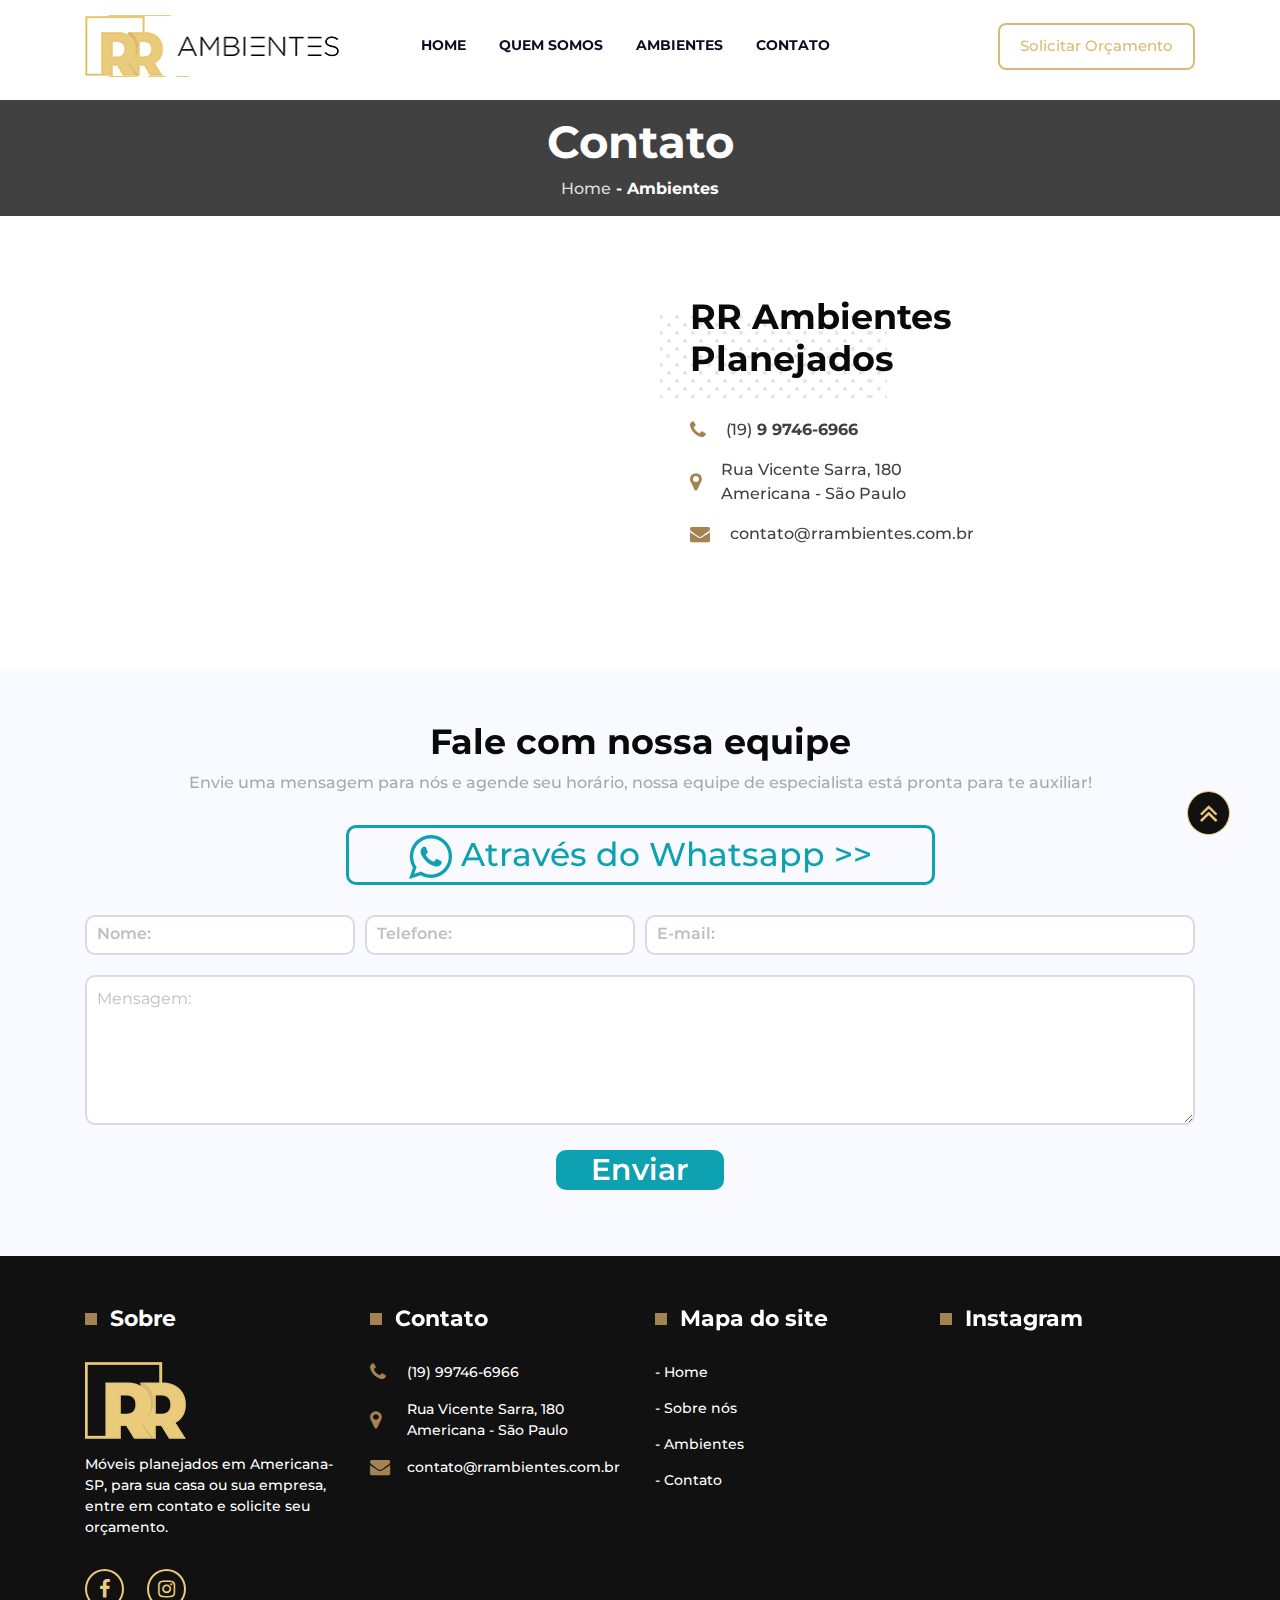
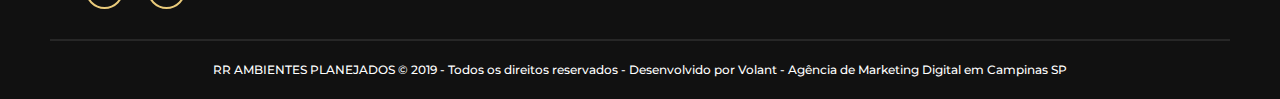
<file: Contact.html>
<!DOCTYPE html>
<html lang="en">
<head>
    <meta charset="UTF-8">
    <meta name="viewport" content="width=device-width, initial-scale=1">
    <title>Ambientes Contact Designer Tanvir Hossain Tofan</title>
    <!-- Favicon -->
    <link rel="shortcut icon" href="assets/image/footer-logo.png">
    <!--=============  Link css ================-->
    <link rel="stylesheet" href="assets/css/bootstrap-4.css">
    <link rel="stylesheet" href="assets/css/slick.css">
    <link rel="stylesheet" href="assets/css/jquery.fancybox.min.css">
    <link rel="stylesheet" href="assets/css/font-awesome.min.css">
    <link rel="stylesheet" href="assets/css/style.css">
    <link rel="stylesheet" href="assets/css/responsive.css">
    <!--============= End Link css ================-->
</head>
<body>
    <div class="mobile_menu_shade"></div>
    <div class="offcanvas_menu_area">
        <div class="offcanvas-menu-close">X</div>
            <ul>
                <li><a href="#">home</a></li>
                <li><a href="#">quem somos</a></li>
                <li><a href="#">ambientes</a></li>
                <li><a href="#">contato</a></li>
            </ul>
        <div class="off-header_btn">
            <a href="#">Solicitar Orçamento</a>
        </div>
    </div>
    <header id="header_area">
        <div class="menu_stiky_area">
            <div class="container">
                <div class="row">
                    <div class="col-lg-3 col-md-12">
                        <div class="logo">
                            <a href="index.html"><img src="assets/image/logo.png" alt=""></a>
                        </div>
                        <div class="menu_toggle">
                            <span></span>
                            <span></span>
                            <span></span>
                        </div>
                    </div>
                    <div class="col-md-6">
                        <div class="menu_area">
                            <ul>
                                <li><a href="#">home</a></li>
                                <li><a href="#">quem somos</a></li>
                                <li><a href="#">ambientes</a></li>
                                <li><a href="#">contato</a></li>
                            </ul>
                        </div>
                    </div>
                    <div class="col-md-3">
                        <div class="header_btn">
                            <a href="#">Solicitar Orçamento</a>
                        </div>
                    </div>
                </div>
            </div>
        </div>
    </header> 
   <!--============= 
        Header End 
    =================-->
    <div class="breadcump_area">
        <div class="container">
            <div class="row">
                <div class="col-md-6 m-auto text-center">
                    <div class="breadcump_content">
                        <h2>Contato</h2>
                        <p><a href="index.html">Home</a> - Ambientes </p>
                    </div>
                </div>
            </div>
        </div>
    </div>
   <!--============= 
        breadcump End 
    =================-->
    <div class="map_details_area">
        <div class="map_marker">
            <iframe src="https://www.google.com/maps/embed?pb=!1m18!1m12!1m3!1d3754.1130516666944!2d-43.973074451633835!3d-19.792803510217006!2m3!1f0!2f0!3f0!3m2!1i1024!2i768!4f13.1!3m3!1m2!1s0xa68fa8b9b2027b%3A0x299d4969d1c368a8!2sJardim%20dos%20Comerci%C3%A1rios%2C%20Belo%20Horizonte%20-%20State%20of%20Minas%20Gerais%2C%20Brazil!5e0!3m2!1sen!2sbd!4v1567693666302!5m2!1sen!2sbd" height="450" frameborder="0" style="border:0;" allowfullscreen=""></iframe>
        </div>
        <div class="contact_details">
            <div class="contact_details_text">
                <div class="about_section_title">
                    <h2>RR Ambientes <br>
                        Planejados</h2>
                </div>
                <p><i class="fa fa-phone"></i>(19) <span> 9 9746-6966</span></p>
                <p><i class="fa fa-map-marker"></i> Rua Vicente Sarra, 180 <br>
                    Americana - São Paulo</p>
                <p><i class="fa fa-envelope"></i>contato@rrambientes.com.br</p>
            </div>
        </div>
    </div>
    <!--============= 
    map_details_area End 
    =================-->
    <div class="contact_area">
        <div class="container">
            <div class="row">
                <div class="col-lg-10 m-auto">
                    <div class="contact-title text-center">
                        <h2>Fale com nossa equipe</h2>
                        <p>Envie uma mensagem para nós e agende seu horário, nossa equipe de especialista está pronta para te auxiliar!</p>
                    </div>
                </div>
            </div>
            <div class="contact_message_btn text-center">
                <a href="#"><img src="assets/image/sms.png" alt=""> Através do Whatsapp >> </a>
            </div>
            <div class="contact-from">
                <form action="index.html">
                    <div class="form-row">
                        <div class="col-md-3"><input type="text" name="Name" placeholder="Nome:"></div>
                        <div class="col-md-3"><input type="tel" name="Phone-number" placeholder="Telefone:"></div>
                        <div class="col-md-6"><input type="email" name="Email" placeholder="E-mail:"></div>
                        <div class="col-md-12"><textarea placeholder="Mensagem:"></textarea></div>
                        <p><input type="submit" value="Enviar"></p>
                    </div>
                </form>
            </div>
        </div>
    </div>
    <!--============= 
    contact_area End 
    =================-->  
    <footer id="footer_area">
        <div class="footer_top_area">
            <div class="container">
                <div class="row">
                    <div class="col-lg-3 col-sm-6">
                        <div class="footer_content">
                            <div class="footer_title">
                                <h4>Sobre</h4>
                            </div>
                            <img src="assets/image/footer-logo.png" alt="">
                            <p>Móveis planejados em Americana-SP, para sua casa ou sua empresa, entre em contato e solicite seu orçamento.</p>
                            <div class="footer_social_btn">
                                <a href="#"><i class="fa fa-facebook"></i></a>
                                <a href="#"><i class="fa fa-instagram"></i></a>
                            </div>
                        </div>
                    </div>
                    <div class="col-lg-3 col-sm-6">
                        <div class="footer_contact">
                            <div class="footer_title">
                                <h4>Contato</h4>
                            </div>
                            <p><i class="fa fa-phone"></i>(19) 99746-6966</p>
                            <p><i class="fa fa-map-marker"></i> Rua Vicente Sarra, 180
                                Americana - São Paulo</p>
                            <p><i class="fa fa-envelope"></i>contato@rrambientes.com.br</p>
                        </div>
                    </div>
                    <div class="col-lg-3 col-sm-6">
                        <div class="footer_menu">
                            <div class="footer_title">
                                <h4>Mapa do site</h4>
                            </div>
                            <ul>
                                <li><a href="#">- Home</a></li>
                                <li><a href="#">- Sobre nós</a></li>
                                <li><a href="#">- Ambientes</a></li>
                                <li><a href="#">- Contato</a></li>
                            </ul>
                        </div>
                    </div>
                    <div class="col-lg-3 col-sm-6">
                        <div class="footer_instagram">
                            <div class="footer_title">
                                <h4>Instagram</h4>
                            </div>
                            <div class="instagram_photo">

                            </div>
                        </div>
                    </div>
                </div>
            </div>
        </div>
        <div class="footer_copyright_area">
            <div class="container">
                <div class="copyright_content text-center">
                    <p>RR AMBIENTES PLANEJADOS © 2019 - <a href="#">Todos os direitos reservados</a> - <a href="#">Desenvolvido por Volant</a> - Agência de Marketing Digital em Campinas SP</p>
                </div>
            </div>
        </div>
    </footer>
    <div class="top_up">
        <i class="fa fa-angle-double-up"></i>
    </div>
    <!--============= 
    Footer End 
    =================-->

    <!--++++++++js link +++++++++-->
    <script type="text/javascript" src="assets/js/jquery-3.js"></script>
    <script type="text/javascript" src="assets/js/bootstrap-4.js"></script>
    <script type="text/javascript" src="assets/js/popper.js"></script>
    <script type="text/javascript" src="assets/js/slick.min.js"></script>
    <script type="text/javascript" src="assets/js/jquery.fancybox.min.js"></script>
    <script type="text/javascript" src="assets/js/custom.js"></script>
    <!--++++js end ++++++-->
</body>
</html>
</file>
<file: assets/css/style.css>
/*
Template Name : Theme Name
Author : Tanvir Ahmed Tofan
Website : http://www.github.com/tofanapb
Email : Tanvirhossaintofan1997@gmail.com
*/

/*==============
--CSS INDEX TEST--
==================

* Base CSS
* Header CSS
* Menu CSS
* Hero CSS
* contact CSS
* about CSS
* ambients CSS
* Footer CSS
===================
=================*/
/*google font*/
@import url('https://fonts.googleapis.com/css?family=Montserrat:100,100i,200,200i,300,300i,400,400i,500,500i,600,600i,700,700i,800,800i,900,900i&display=swap');

/*===========
    Base CSS
============*/

body {
    font-family: 'Montserrat', sans-serif;
    font-size: 12px;
    color: #888896;
    font-weight: 500;
}

h1, h2, h3, h4, h5, h6 {
    color: #0a0a0a;
    font-weight: bold;
}


a, a:hover,
a:focus {
    text-decoration: none;
}
img {
    max-width: 100%;
}
/*===========
Header CSS
============*/
/*--------------
Menu css
------------*/
.menu_area ul {
    margin: 0;
    padding: 0;
    list-style: none;
}

.menu_area li {
    display: inline-block;
    padding-right: 30px;
}

.menu_area li a {
    display: block;
    color: #0f0b23;
    font-size: 14px;
    text-transform: uppercase;
    font-weight: 700;
}

.menu_area li a:hover {
    color: #d9bc73;
}
.menu_toggle span {
    display: block;
    background: #757373;
    width: 18px;
    height: 3px;
    margin: 3px;
}

.menu_toggle {
    position: absolute;
    right: 0;
    bottom:0;
    cursor: pointer;
    display: none;
    text-align: center !important;
    transition: all .8s;
}

.offcanvas_menu_area ul {
    margin: 0;
    padding: 0;
    list-style: none;
}

.offcanvas_menu_area li {
    padding-bottom: 10px;
}

.offcanvas_menu_area a {
    color: #000;
    font-size: 18px;
    font-weight: bold;
    text-transform: uppercase;
}

.offcanvas_menu_area {
    text-align: right;
    background: #F9FAFF;
    position: absolute;
    width:100%;
    height: 50%;
    padding: 50px;
    transition: all .8s;
    top: -300px;
    opacity: 0;
    visibility: hidden;
    z-index: 99999;
}
.offcanvas_menu_area.offcanvas_active {
    top: 0;
    opacity: 1;
    visibility: visible;
    transition: all .8s;
}
.offcanvas-menu-close {
    font-size: 20px;
    position: absolute;
    right: 25px;
    top: 7px;
    cursor: pointer;
    transition: all .8s;
}
.mobile_menu_shade {
    position: fixed;
    width: 100%;
    height: 100%;
    background: #020308;
    z-index: 98;
    transition: .5s;
    opacity: 0;
    visibility: hidden;
}
.mobile_menu_shade.active {
    opacity: .7;
    visibility: visible;
}
.menu_stiky_area {
    position: fixed;
    width: 100%;
    height: auto;
    top: 0;
    left: 0;
    padding: 15px 0;
    z-index:99;
    transition: .5s;
}
.menu_stiky_area.menu_stiky_fixed {
    background: #F9FAFF;
    padding: 15px 0;
    box-shadow: 0 0 8px rgba(0, 0, 0, .22);
}
.header_btn a, .off-header_btn a{
    color: #d9bc73;
    font-size: 15px;
    border: 2px solid #d9bc73;
    padding: 10px 20px;
    border-radius: 8px;
    display: inline-block;
}
.menu_area {
    padding-top: 20px;
    text-align: center;
}

.header_btn {
    padding-top: 8px;
    float: right;
}

#header_area {
    padding: 50px 0;
}
/*===========
main-page CSS
============*/
.hero_area {
    width: 100%;
    height: 500px;
}

.about_content_text {
    padding: 50px 0;
}

.about_text_single_item .section_title:before {
    left: -50px;
}

.about_text_single_item p {
    font-size: 16px;
    margin-top: 30px;
    margin-bottom: 20px;
    padding-right: 50px;
}

.about_text_single_item a {
    font-size: 18px;
    color: #000;
    font-weight: bold;
}

.about_text_single_item a i {
    font-size: 20px;
    font-weight: bold;
    border: 2px solid #000;
    padding: 2px 8px;
    border-radius: 50%;
    margin-left: 10px;
}

.about_single_img_inner {
    display: flex;
    justify-content: space-between;
    align-items: center;
}
.about_img_item {
    margin: 10px;
}
/*===========
servics_section_area CSS
============*/
.servics_section_area {
    background: #F9F9F9;
    padding: 50px 0;
}

.grid_content_wrapper {
    display: grid;
    grid-template-columns: repeat(auto-fit, minmax(400px, 1fr));
    grid-gap: 20px;
    margin-top: 50px;
}

.grid_single_item {
    background: #fff;
    box-shadow: 0 0 12px rgba(0, 0, 0, .22);
    display: grid;
    grid-gap:10px;
    padding: 25px;
    grid-template-columns: 150px auto;
    align-items: center;
}
.grid_img_item {
    text-align: center;
}
.grid_text_item h4 {
    font-size: 18px;
}
.grid_text_item p {
    font-size: 14px;
    margin: 0;
}
/*===========
slider_area CSS
============*/
.slider_area {
    padding: 50px 0;
}

.slider_single_item p {
    font-size: 16px;
}
.slider_single_item h4, .slider_single_item span {
    font-size: 16px;
}
.slider_single_item {
    background: #fff;
    padding: 80px 30px;
    text-align: center;
    box-shadow: 0 0 12px rgba(0, 0, 0, .22);
    position: relative;
    z-index: 1;
    margin: 50px 20px;
}
.slider_single_item:before {
    position: absolute;
    content: "";
    left: -5px;
    top: -5px;
    width: 150px;
    height: 150px;
    border-left: 6px solid #9E7B48;
    border-top: 5px solid #9E7B48;
}

.slider_single_item:after {
    position: absolute;
    content: "";
    right: -5px;
    bottom: -5px;
    width: 150px;
    height: 150px;
    border-right: 5px solid #9E7B48;
    border-bottom: 5px solid #9E7B48;
}

/*===========
about-page CSS
============*/
/*===========
breadcump_area CSS
============*/
.breadcump_area {
    background: #414141;
    padding: 15px 0;
}

.breadcump_content h2 {
    font-size: 45px;
    color: #fff;
}

.breadcump_content p a {
    color: #ddd;
    font-weight: 500;
}

.breadcump_content p {
    color: #fff;
    font-size: 16px;
    font-weight: bold;
    margin: 0;
}
/*===========
hero_benifics_area CSS
============*/
.about_section_title {
    padding: 30px 0;
}
.about_section_title h2 {
    font-size: 35px;
    position: relative;
    z-index: 1;
}
.about_section_title h2::before {
    position: absolute;
    width: 50%;
    height: 100%;
    left: -30px;
    top: 18px;
    background-image: url(../image/pattern.png);
    content: "";
    z-index: -1;
}
.image_content_section {
    position: relative;
}

.hero_benifics_wrapper {
    min-height: 350px;
}

.image_content_section .hero_benifics_item_img {
    position: absolute;
    width:50%;
    left: 0;
    height:100%;
    top:0;
}
.image_content_section.right .row {
    flex-flow: row-reverse;
}

.image_content_section.right .hero_benifics_item_img {
    right: 0;
    left: auto;
}
.image_content_section.left .hero_benifics_item {
    padding-left: 50px;
}
.image_content_section {
    padding: 30px 0;
}
.hero_benifics_content p{
    font-size: 14px;
}

/*===========
vantagens_list_area CSS
============*/
.vantagens_list_area {
    background: #F9FAFF;
    padding: 30px 0;
}

.vantagens_list_title {
    margin-bottom: 30px;
}

.vantagens_list_title h2 {
    font-size: 40px;
}

.vantagens_list_inner ul {
    margin: 0;
    padding: 0;
    list-style: none;
    display: flex;
    flex-wrap: wrap;
}

.vantagens_list_inner li {
    flex-basis: 50%;
    padding-left: 50px;
    padding-bottom: 20px;
}
.vantagens_list_inner li p {
    font-size: 16px;
    color: #888896;
    line-height: 1.2;
    display: flex;
    flex-wrap: nowrap;
    align-items: center;
}
.vantagens_list_inner li p i {
    background: #D4FBCF;
    color: #37B37D;
    padding: 5px;
    border-radius: 50%;
    margin: 20px;
}
/*===========
footer_area CSS
============*/
#footer_area {
    background: #111111;
    color: #fff;
    padding-top: 50px;
}
.footer_title {
    margin-bottom: 30px;
}

.footer_title h4 {
    color: #fff;
    font-size: 22px;
    position: relative;
    z-index: 1;
    padding-left: 25px;
}

.footer_title h4:before {
    position: absolute;
    content: "";
    width: 12px;
    height: 12px;
    left: 0;
    top: 7px;
    background: #A38352;
}
.footer_content p {
    font-size: 14px;
    padding: 15px 0;
}

.footer_social_btn a {
    display: inline-block;
    padding-right: 20px;
}

.footer_social_btn a i {
    color: #EACB7B;
    border: 2px solid #EACB7B;
    padding: 8px 9px;
    font-size: 20px;
    border-radius: 50%;
}

.footer_social_btn a i.fa-facebook {
    padding: 8px 12px;
}
.footer_contact p {
    font-size: 14px;
    display: flex;
    align-items: center;
}

.footer_contact p i {
    font-size: 20px;
    color: #A38352;
    width: 11px;
    margin-right: 26px;
}
.footer_menu ul {
    margin: 0;
    padding: 0;
    list-style: none;
}

.footer_menu li {
    padding-bottom: 15px;
}

.footer_menu li a {
    color: #fff;
    font-size: 14px;
}
.footer_copyright_area {
    border-top: 2px solid #272727;
    margin: 0 50px;
}

.copyright_content p {
    margin: 0;
    padding: 20px 0;
}

.copyright_content p a {
    color: #fff;
}

#footer_area a:hover {
    color: #EACB7B;
}
.footer_top_area {
    padding-bottom: 30px;
}
.top_up i {
    font-size: 30px;
    color: #EACB7B;
    background: #111111;
    padding: 6px 11px;
    border-radius: 50%;
    border: 1px solid #EACB7B;
    cursor: pointer;
}

.top_up {
    position: fixed;
    right: 50px;
    bottom: 65px;
}

/*===========
contact-page CSS
============*/

/*===========
map-details area CSS
============*/
.map_details_area {
    display: flex;
    flex-wrap: wrap;
}
.map_marker iframe {
    width: 100%;
}
.map_marker {flex-basis: 50%;}
.contact_details_text p {
    font-size: 16px;
    display: flex;
    align-items: center;
    color: #414141;
}
.contact_details_text p span {
    font-weight: bold;
    padding-left: 5px;
}
.contact_details_text .about_section_title h2::before {
    width: 80%;
}
.contact_details_text p i {
    font-size: 20px;
    color: #A38354;
    margin-right: 20px;
}
.contact__details_title h4 {
    font-size: 30px;
}

.contact_details {
    padding: 50px;
}

.contact__details_title {
    margin-bottom: 30px;
}
/*===========
contact_area CSS
============*/
.contact_area {
    background: #F9FAFF;
    padding: 50px 0;
}
.contact-title h2 {font-size: 35px;font-weight: bold;}

.contact-title p {
    font-size: 16px;
    color: #a7a9ac;
}
.contact_message_btn, .contact-title {
    margin-bottom: 30px;
}
.contact_message_btn a {
    color: #0EA1B1;
    font-size: 33px;
    border: 3px solid #0EA1B1;
    border-radius: 10px;
    padding: 2px 60px;
    display: inline-block;
}
.contact_message_btn a:hover {
    color: #EACB7B;
}
.form-row input {
    width: 100%;
    height: 40px;
    padding: 10px;
    font-weight: 600;
    border-radius: 10px;
    border:2px solid #DADBDD;
}

.form-row textarea {
    width: 100%;
    height: 150px;
    border-radius: 10px;
    border:2px solid #DADBDD;
    margin-top:20px;
    padding: 10px;
}
.form-row input::placeholder, .form-row textarea::placeholder {
    color: #bfbfbf;
    font-size: 16px;
}
.form-row input:focus {
    outline-style: none;
}
.contact-from p {
    text-align: center;
    width: 100%;
    margin-top: 20px;
}

.contact-from p input {
    background: #0EA1B1;
    border: none;
    color: #fff;
    font-size: 30px;
    font-weight: 600;
    width: auto;
    line-height: 0;
    padding: 10px 35px;
}
.contact-from p input:hover {
    color: #EACB7B;
}

/*===========
ambientes page CSS
============*/
.ambientes_content_area {
    padding: 50px 0;
}

.ambientes_content_text h2 {
    font-size: 35px;
    font-weight: bold;
}

.ambientes_content_text p {
    font-size: 16px;
    font-weight: 600;
}
.section_title {
    position: relative;
    z-index: 1;
    padding: 10px 0;
}

.section_title p {
    font-size: 18px;
    margin: 0;
    color: #a88759;
    font-weight: bold;
}

.section_title h2 {
    font-size: 35px;
}

.section_title:before {
    position: absolute;
    content: "";
    right: 125px;
    top: 0;
    width: 50%;
    height: 100%;
    background-image: url(../image/pattern.png);
    z-index: -1;
}
/*===========
project_area CSS
============*/
.tabs_heading ul {
    margin: 0;
    padding: 0;
    list-style: none;
}

.tabs_heading li {
    display: inline-block;
    padding-right: 30px;
}

.tabs_heading {
    margin: 40px 0;
    text-align: center;
}
.nav-tabs, .nav-tabs .nav-link {
    border: none;
}
.nav {
    justify-content: center;
}
.tabs_heading li a {
    font-size: 16px;
    font-weight: 600;
    color: #0a0a0a;
}
.nav-tabs .nav-item.show .nav-link, .nav-tabs .nav-link.active {
    color: #EACB7B;
    position: relative;
    z-index: 1;
}
.nav-link.active:before {
    position: absolute;
    content: "";
    left: -8px;
    top: 10px;
    width: 15px;
    height: 15px;
    background: #EACB7B;
}

.project_area {
    padding-bottom: 50px;
    padding-top: 30px;
}

.tab_img_item {
    margin-bottom: 20px;
}

/*-----End Off Stylesheet css------Thanks------*/
</file>
<file: assets/css/responsive.css>
/*Large screen*/
@media only screen and (max-width:1300px) {
	
}

@media only screen and (min-width:1025px) and (max-width:1200px) {
	.menu_area li {
        padding-right: 12px;
    }
}

/* Tablet Layout waid */
@media only screen and (min-width:992px) and (max-width:1024px) {
	.menu_area li {
        padding-right: 12px;
    }
    .vantagens_list_inner li {
        padding-bottom: 0px;
    }
    #footer_area p {
        font-size: 12px;
    }
    .section_title h2 {
        font-size: 30px;
    }
}

/* tablet */
@media only screen and (max-width:991px) {
	.menu_toggle {
        display: block;
    }
    .menu_area, .header_btn {
        display: none;
    }
    .menu_toggle {
        top: 22px;
    }
    .header_btn {
        padding-top: 15px;
    }
    .header_btn a {
        font-size: 12px;
        padding: 10px 15px;
    }
    .vantagens_list_inner li p {
        font-size: 12px;
    }
    .footer_content {
        margin-bottom: 30px;
    }
    .ambientes_content_text p {
        font-size: 14px;
    }
    .section_title h2 {
        font-size: 30px;
    }
    .about_section_title h2 {
        font-size: 20px;
    }
    .about_text_single_item p, .slider_single_item p {
        font-size: 12px;
    }
    #footer_area p {
        font-size: 12px;
    }
    
}

/* Mobile Layout */
@media only screen and (max-width: 767px) {
    #header_area {
        padding: 80px 0;
    }
    .vantagens_list_inner li {
        padding-left: 15px;
    }
    .contact_message_btn a {
        font-size: 25px;
        padding: 2px 12px;
    }
    .form-row input {
        margin-bottom: 15px;
    }
    .tab_img_item {
        text-align: center;
    }
    .tabs_heading li {
        padding-right: 8px;
    }
    .tabs_heading li a {
        font-size: 14px;
    }
    .ambientes_content_text p {
        font-size: 12px;
    }
    .image_content_section.left .hero_benifics_item {
        padding-left: 50px;
        width: 50%;
        float: right;
    }
    .about_text_single_item {
        margin-bottom: 30px;
    }
}

/* small scren*/
@media only screen and (max-width:575px) {
	.slider_single_item {
        padding: 30px 30px;
    }
}
</file>
